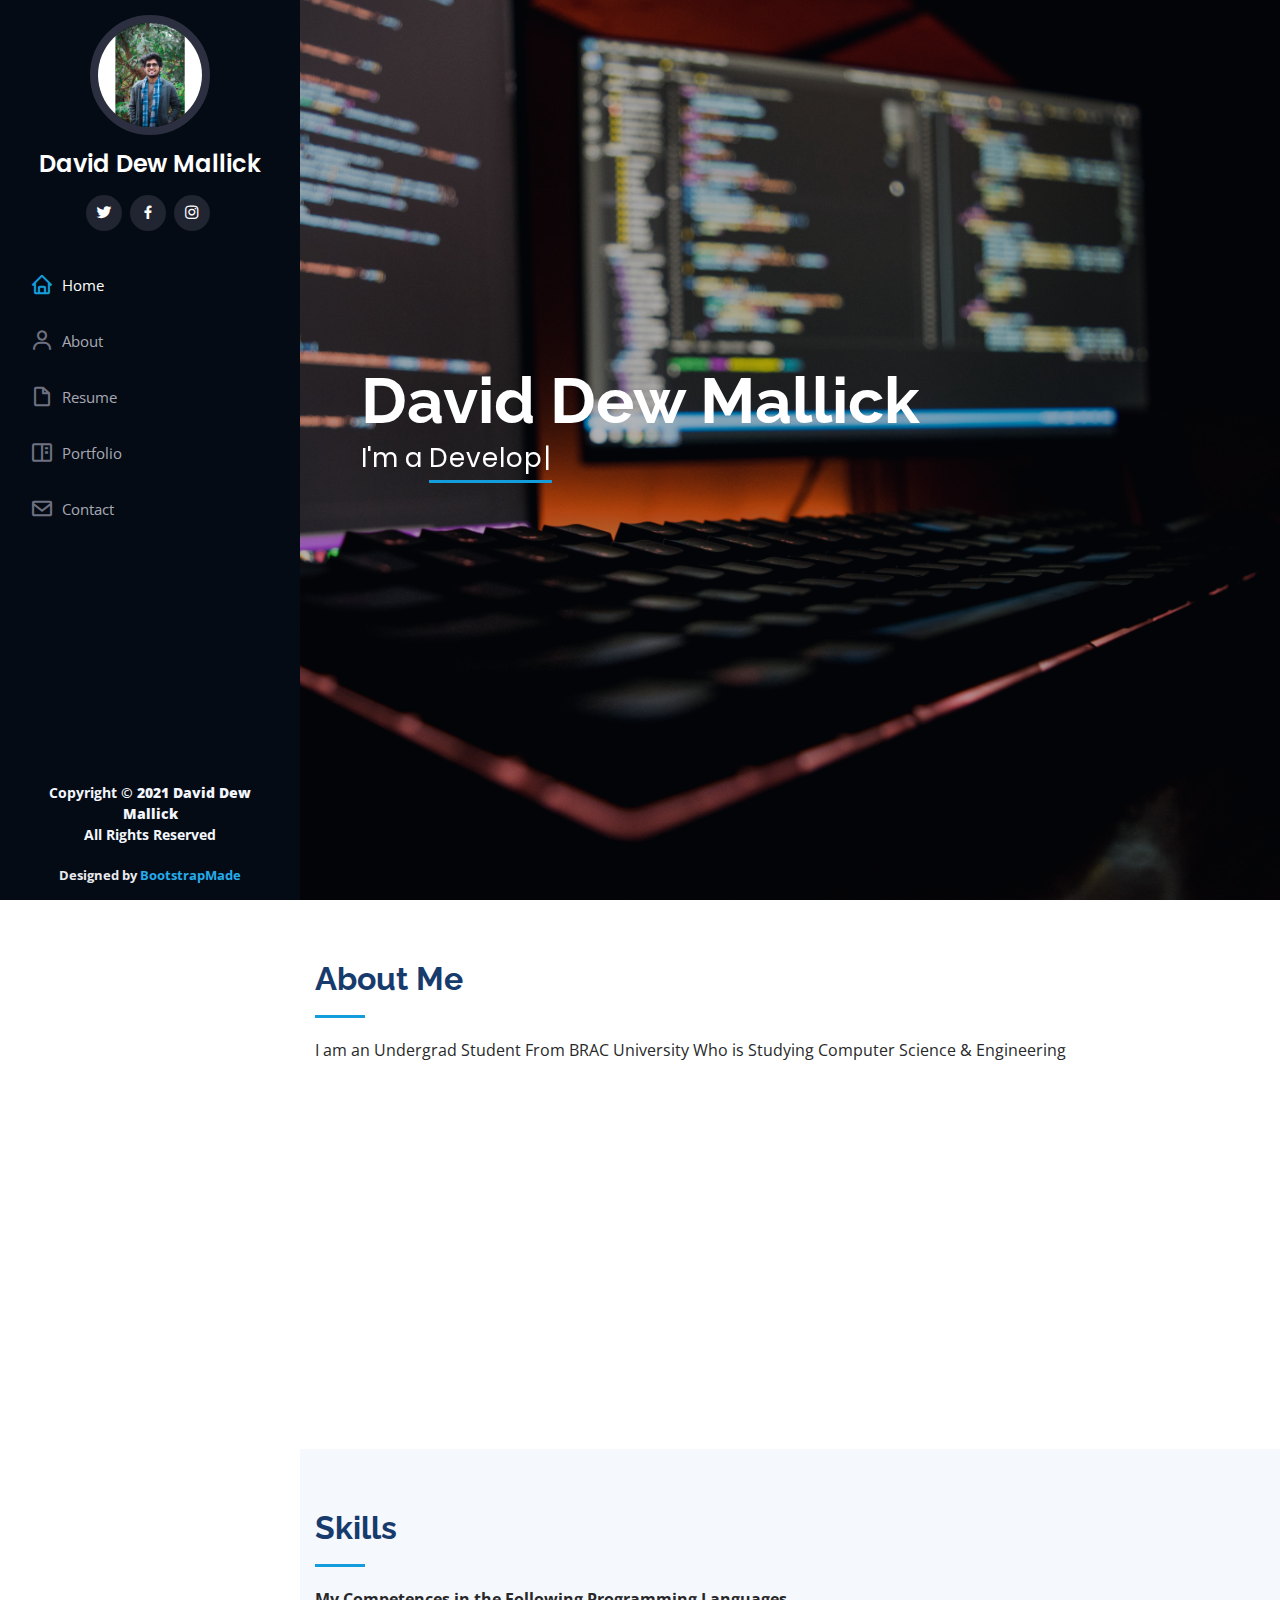
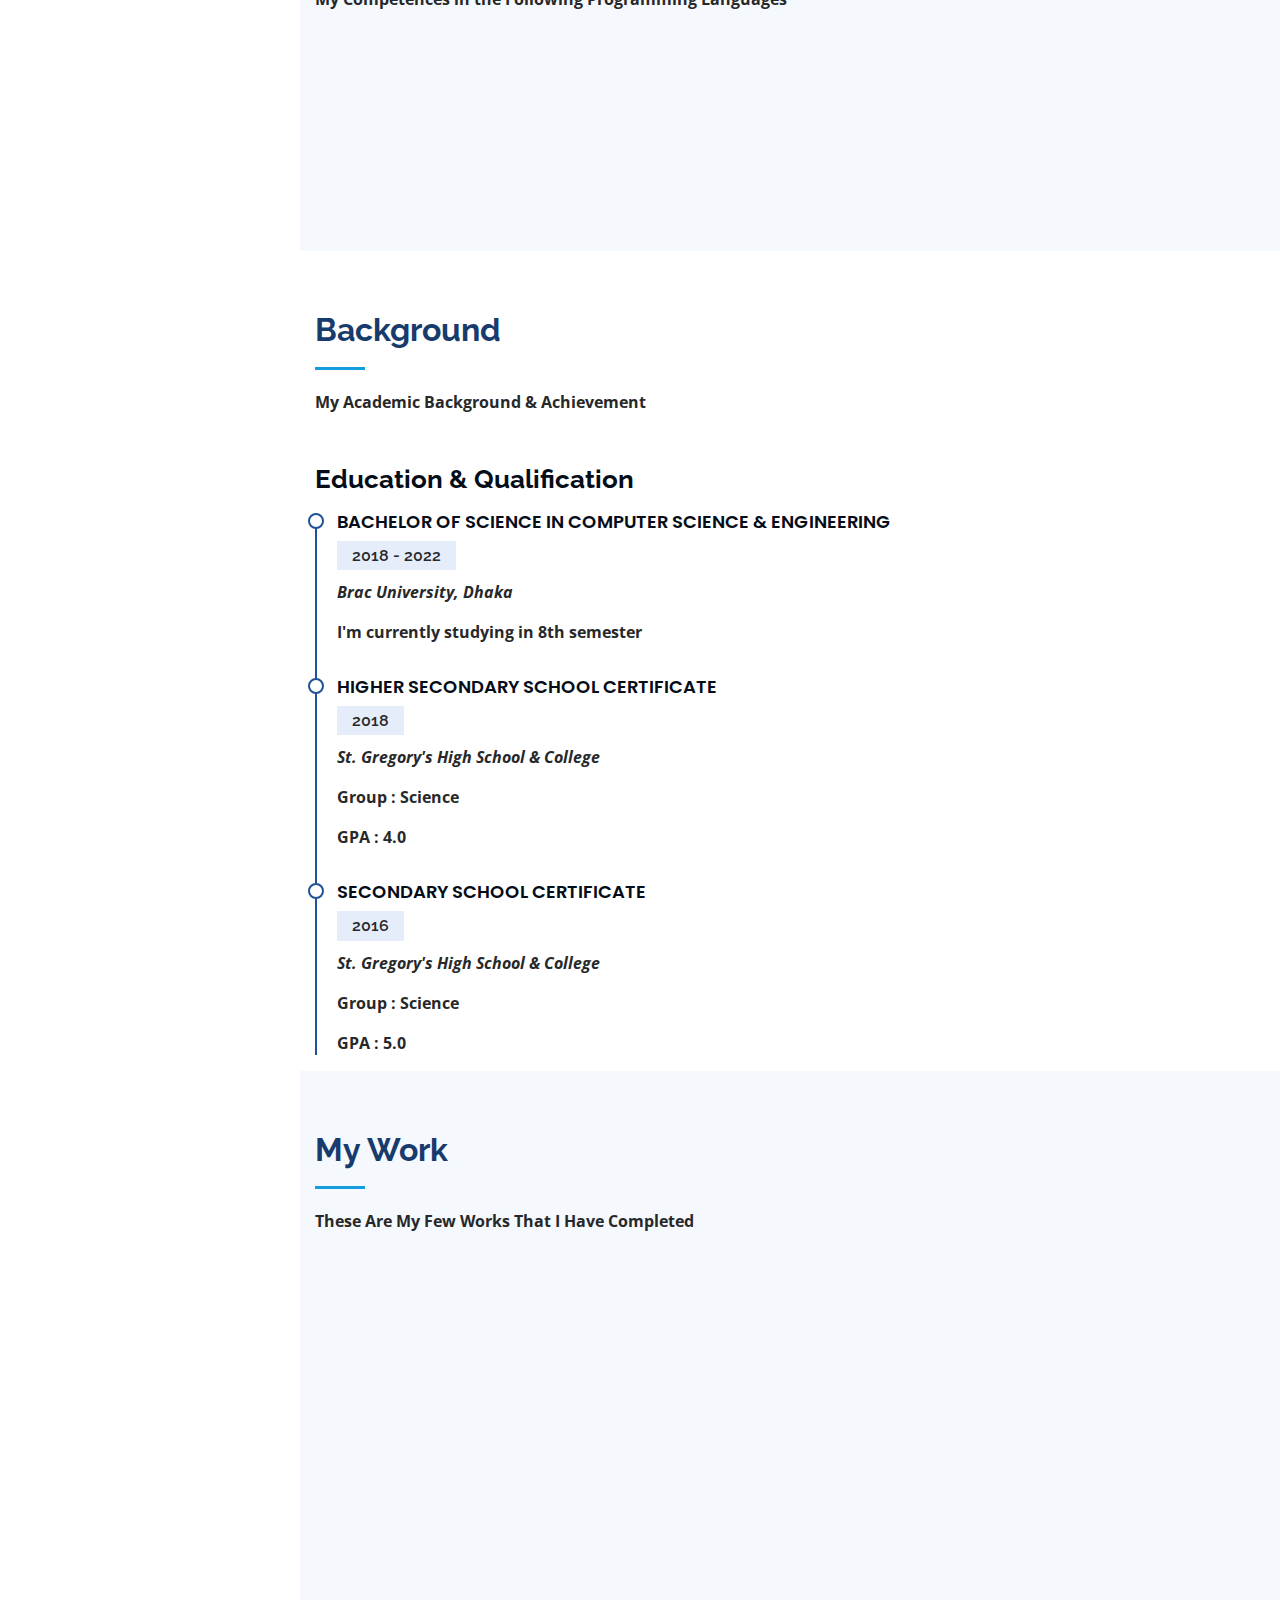
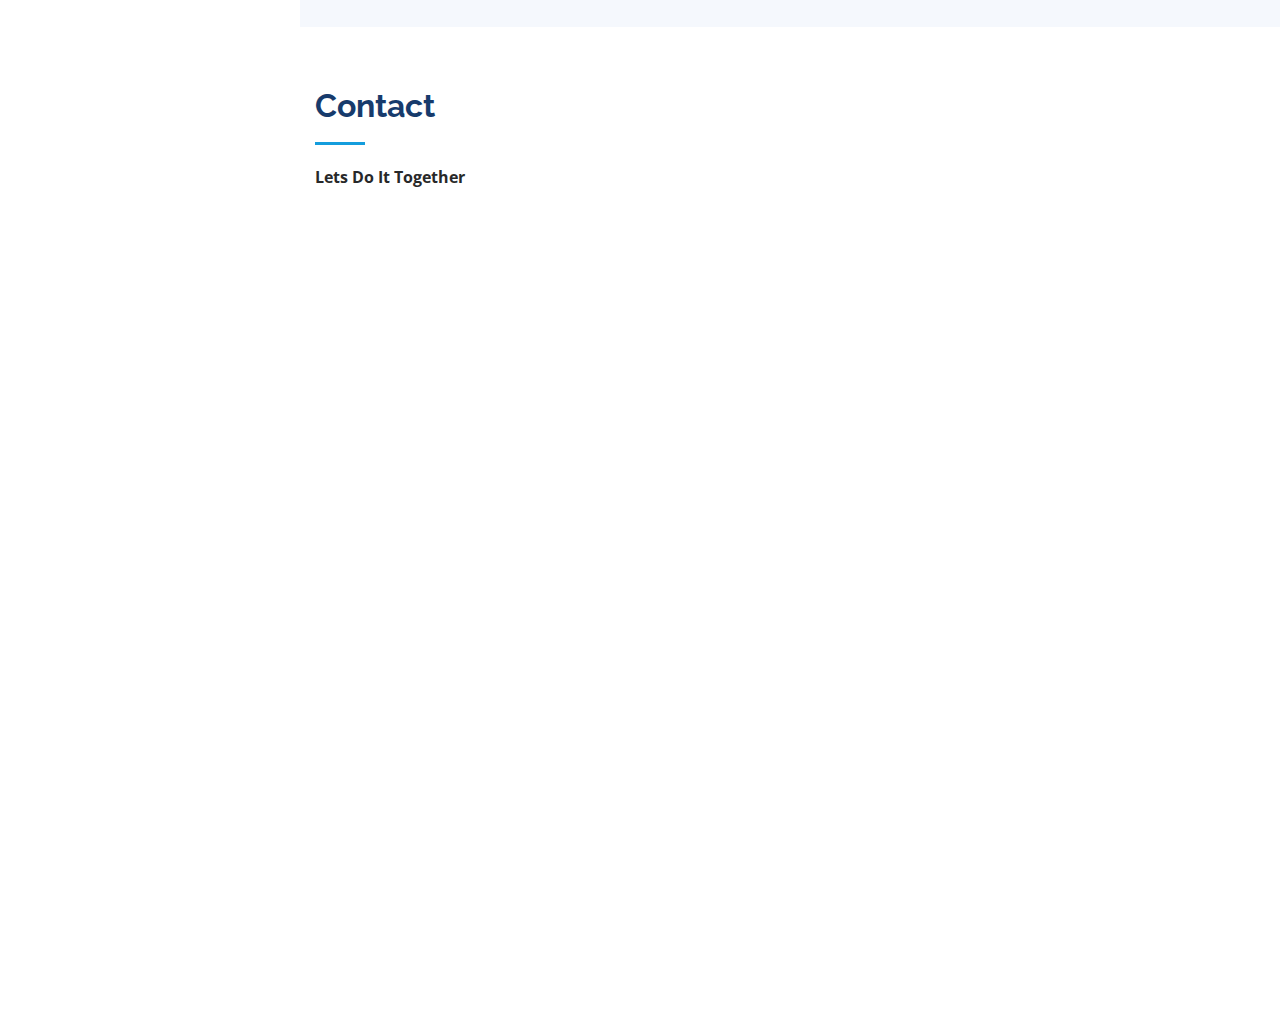
<file: index.html>
<!DOCTYPE html>
<html lang="en">

<head>
  <meta charset="utf-8">
  <meta content="width=device-width, initial-scale=1.0" name="viewport">

  <title>David Dew Mallick</title>
  <meta content="" name="description">
  <meta content="" name="keywords">

  <!-- Favicons -->
  <link href="assets/img/title-logo.jpg" rel="icon">
  <link href="assets/img/apple-touch-icon.png" rel="apple-touch-icon">

  <!-- Google Fonts -->
  <link href="https://fonts.googleapis.com/css?family=Open+Sans:300,300i,400,400i,600,600i,700,700i|Raleway:300,300i,400,400i,500,500i,600,600i,700,700i|Poppins:300,300i,400,400i,500,500i,600,600i,700,700i" rel="stylesheet">

  <!-- Vendor CSS Files -->
  <link href="assets/vendor/bootstrap/css/bootstrap.min.css" rel="stylesheet">
  <link href="assets/vendor/icofont/icofont.min.css" rel="stylesheet">
  <link href="assets/vendor/boxicons/css/boxicons.min.css" rel="stylesheet">
  <link href="assets/vendor/venobox/venobox.css" rel="stylesheet">
  <link href="assets/vendor/owl.carousel/assets/owl.carousel.min.css" rel="stylesheet">
  <link href="assets/vendor/aos/aos.css" rel="stylesheet">

  <!-- Template Main CSS File -->
  <link href="assets/css/style.css" rel="stylesheet">

  <!-- =======================================================
  * Template Name: iPortfolio - v1.5.0
  * Template URL: https://bootstrapmade.com/iportfolio-bootstrap-portfolio-websites-template/
  * Author: BootstrapMade.com
  * License: https://bootstrapmade.com/license/
  ======================================================== -->
</head>

<body>

  <!-- ======= Mobile nav toggle button ======= -->
  <button type="button" class="mobile-nav-toggle d-xl-none"><i class="icofont-navigation-menu"></i></button>

  <!-- ======= Header ======= -->
  <header id="header">
    <div class="d-flex flex-column">

      <div class="profile">
        <img src="assets/img/profile-img.jpg" alt="" class="img-fluid rounded-circle">
        <h1 class="text-light"><a href="index.html">David Dew Mallick</a></h1>
        <div class="social-links mt-3 text-center">
          <a href="https://twitter.com/DewMallick" class="twitter" target="_blank"><i class="bx bxl-twitter"></i></a>
          <a href="https://www.facebook.com/dew.mallick/" class="facebook" target="_blank"><i class="bx bxl-facebook"></i></a>
          <a href="https://www.instagram.com/_david_dew_mallick_/" class="instagram" target="_blank"><i class="bx bxl-instagram"></i></a>
        </div>
      </div>

      <nav class="nav-menu">
        <ul>
          <li class="active"><a href="index.html"><i class="bx bx-home"></i> <span>Home</span></a></li>
          <li><a href="#about"><i class="bx bx-user"></i> <span>About</span></a></li>
          <li><a href="#resume"><i class="bx bx-file-blank"></i> <span>Resume</span></a></li>
          <li><a href="#portfolio"><i class="bx bx-book-content"></i> Portfolio</a></li>
          <li><a href="#contact"><i class="bx bx-envelope"></i> Contact</a></li>

        </ul>
      </nav><!-- .nav-menu -->
      <button type="button" class="mobile-nav-toggle d-xl-none"><i class="icofont-navigation-menu"></i></button>

    </div>
  </header><!-- End Header -->

  <!-- ======= Hero Section ======= -->
  <section id="hero" class="d-flex flex-column justify-content-center align-items-center">
    <div class="hero-container" data-aos="fade-in">
      <h1>David Dew Mallick</h1>
      <p>I'm   a    <span class="typed" data-typed-items=" Developer, Script Writter , Designer"></span></p>
    </div>
  </section>
  <!-- End Hero -->

  <main id="main">

    <!-- ======= About Section ======= -->
    <section id="about" class="about">
      <div class="container">

        <div class="section-title">
          <h2>About Me</h2>
          <p>I am an Undergrad Student From BRAC University Who is Studying Computer Science &amp; Engineering</p>
        </div>

        <div class="row">
          <div class="col-lg-4" data-aos="fade-right">
            <img src="assets/img/profile-img.jpg" class="img-fluid" alt="">
          </div>
          <div class="col-lg-8 pt-4 pt-lg-0 content" data-aos="fade-left">
            <h3>Script Writter &amp; Web Developer.</h3>
            <p class="font-italic">
              Basic Personal Information.
            </p>
            <div class="row">
              <div class="col-lg-6">
                <ul>
                  <li><i class="icofont-rounded-right"></i> <strong>Birthday:</strong> 21 November 1997</li>
                  <li><i class="icofont-rounded-right"></i> <strong>Phone:</strong> +123 456 7890</li>
                  <li><i class="icofont-rounded-right"></i> <strong>City:</strong> Dhaka, Bangladesh</li>
                </ul>
              </div>
              <div class="col-lg-6">
                <ul>
                  <li><i class="icofont-rounded-right"></i> <strong>Age:</strong> 24</li>
                  <li><i class="icofont-rounded-right"></i> <strong>Degree:</strong> Undergraduate</li>
                  <li><i class="icofont-rounded-right"></i> <strong>Email:</strong> dewmallick97.bd@gmail.com</li>
                </ul>
              </div>
            </div>
            <p>
            </p>
          </div>
        </div>

      </div>
    </section><!-- End About Section -->

    <!-- ======= Facts Section ======= -->
    <!-- <section id="facts" class="facts">
      <div class="container">

        <div class="section-title">
          <h2>Facts</h2>
          <p></p>
        </div>

        <div class="row no-gutters">

          <div class="col-lg-3 col-md-6 d-md-flex align-items-md-stretch" data-aos="fade-up">
            <div class="count-box">
              <i class="icofont-simple-smile"></i>
              <span data-toggle="counter-up">232</span>
              <p><strong>Happy Clients</strong> consequuntur quae</p>
            </div>
          </div>

          <div class="col-lg-3 col-md-6 d-md-flex align-items-md-stretch" data-aos="fade-up" data-aos-delay="100">
            <div class="count-box">
              <i class="icofont-document-folder"></i>
              <span data-toggle="counter-up">521</span>
              <p><strong>Projects</strong> adipisci atque cum quia aut</p>
            </div>
          </div>

          <div class="col-lg-3 col-md-6 d-md-flex align-items-md-stretch" data-aos="fade-up" data-aos-delay="200">
            <div class="count-box">
              <i class="icofont-live-support"></i>
              <span data-toggle="counter-up">1,463</span>
              <p><strong>Hours Of Support</strong> aut commodi quaerat</p>
            </div>
          </div>

          <div class="col-lg-3 col-md-6 d-md-flex align-items-md-stretch" data-aos="fade-up" data-aos-delay="300">
            <div class="count-box">
              <i class="icofont-users-alt-5"></i>
              <span data-toggle="counter-up">15</span>
              <p><strong>Hard Workers</strong> rerum asperiores dolor</p>
            </div>
          </div>

        </div>

      </div>
    </section>End Facts Section -->

    <!-- ======= Skills Section ======= -->
    <section id="skills" class="skills section-bg">
      <div class="container">

        <div class="section-title">
          <h2>Skills</h2>
          <p><strong>My Competences in the Following Programming Languages</p>

        <div class="row skills-content">

          <div class="col-lg-6" data-aos="fade-up">

            <div class="progress">
              <span class="skill">HTML <i class="val">70%</i></span>
              <div class="progress-bar-wrap">
                <div class="progress-bar" role="progressbar" aria-valuenow="70" aria-valuemin="0" aria-valuemax="100"></div>
              </div>
            </div>

            <div class="progress">
              <span class="skill">CSS <i class="val">40%</i></span>
              <div class="progress-bar-wrap">
                <div class="progress-bar" role="progressbar" aria-valuenow="40" aria-valuemin="0" aria-valuemax="100"></div>
              </div>
            </div>

            <div class="progress">
              <span class="skill">MySQL<i class="val">60%</i></span>
              <div class="progress-bar-wrap">
                <div class="progress-bar" role="progressbar" aria-valuenow="60" aria-valuemin="0" aria-valuemax="100"></div>
              </div>
            </div>

          </div>

          <div class="col-lg-6" data-aos="fade-up" data-aos-delay="100">

            <div class="progress">
              <span class="skill">PHP <i class="val">80%</i></span>
              <div class="progress-bar-wrap">
                <div class="progress-bar" role="progressbar" aria-valuenow="80" aria-valuemin="0" aria-valuemax="100"></div>
              </div>
            </div>

            <div class="progress">
              <span class="skill">Python<i class="val">70%</i></span>
              <div class="progress-bar-wrap">
                <div class="progress-bar" role="progressbar" aria-valuenow="70" aria-valuemin="0" aria-valuemax="100"></div>
              </div>
            </div>

            <div class="progress">
              <span class="skill">Photoshop <i class="val">80%</i></span>
              <div class="progress-bar-wrap">
                <div class="progress-bar" role="progressbar" aria-valuenow="80" aria-valuemin="0" aria-valuemax="100"></div>
              </div>
            </div>

          </div>

        </div>

      </div>
    </section><!-- End Skills Section -->

    <!-- ======= Resume Section ======= -->
    <section id="resume" class="resume">
      <div class="container">

        <div class="section-title">
          <h2>Background</h2>
          <p>My Academic Background & Achievement </p>
        </div>

        <!-- <div class="row">
          <div class="col-lg-6" data-aos="fade-up">
            <h3 class="resume-title">Sumary</h3>
            <div class="resume-item pb-0">
              <h4>Alex Smith</h4>
              <p><em>Innovative and deadline-driven Graphic Designer with 3+ years of experience designing and developing user-centered digital/print marketing material from initial concept to final, polished deliverable.</em></p>
              <ul>
                <li>Portland par 127,Orlando, FL</li>
                <li>(123) 456-7891</li>
                <li>alice.barkley@example.com</li>
              </ul>
            </div> -->

            <h3 class="resume-title">Education & Qualification</h3>
            <div class="resume-item">
              <h4>Bachelor of Science in Computer Science & Engineering</h4>
              <h5>2018 - 2022</h5>
              <p><em>Brac University, Dhaka</em></p>
              <p>I'm currently studying in 8th semester</p>
            </div>
            <div class="resume-item">
              <h4>Higher Secondary School Certificate</h4>
              <h5>2018</h5>
              <p><em>St. Gregory's High School & College</em></p>
              <p>Group : Science</p>
              <p>GPA : 4.0</p>
            </div>
            <div class="resume-item">
              <h4>Secondary School Certificate</h4>
              <h5>2016</h5>
              <p><em>St. Gregory's High School & College</em></p>
              <p>Group : Science</p>
              <p>GPA : 5.0</p>

            </div>
          </div>
          <!-- <div class="col-lg-6" data-aos="fade-up" data-aos-delay="100">
            <h3 class="resume-title">Professional Experience</h3>
            <div class="resume-item">
              <h4>Senior graphic design specialist</h4>
              <h5>2019 - Present</h5>
              <p><em>Experion, New York, NY </em></p>
              <ul>
                <li>Lead in the design, development, and implementation of the graphic, layout, and production communication materials</li>
                <li>Delegate tasks to the 7 members of the design team and provide counsel on all aspects of the project. </li>
                <li>Supervise the assessment of all graphic materials in order to ensure quality and accuracy of the design</li>
                <li>Oversee the efficient use of production project budgets ranging from $2,000 - $25,000</li>
              </ul>
            </div>
            <div class="resume-item">
              <h4>Graphic design specialist</h4>
              <h5>2017 - 2018</h5>
              <p><em>Stepping Stone Advertising, New York, NY</em></p>
              <ul>
                <li>Developed numerous marketing programs (logos, brochures,infographics, presentations, and advertisements).</li>
                <li>Managed up to 5 projects or tasks at a given time while under pressure</li>
                <li>Recommended and consulted with clients on the most appropriate graphic design</li>
                <li>Created 4+ design presentations and proposals a month for clients and account managers</li>
              </ul>
            </div> -->
          <!-- </div>
        </div>

      </div> -->
    <!-- </section>End Resume Section -->

    <!-- ======= My Work Section ======= -->
    <section id="portfolio" class="portfolio section-bg">
      <div class="container">

        <div class="section-title">
          <h2>My Work</h2>
          <p>These Are My Few Works That I Have Completed</p>
        </div>

        <div class="row" data-aos="fade-up">
          <div class="col-lg-12 d-flex justify-content-center">
            <ul id="portfolio-flters">
              <li data-filter="*" class="filter-active">All</li>
              <li data-filter=".filter-app">App</li>
              <!-- <li data-filter=".filter-card">Card</li> -->
              <li data-filter=".filter-web">Web</li>
            </ul>
          </div>
        </div>

        <div class="row portfolio-container" data-aos="fade-up" data-aos-delay="100">

          <div class="col-lg-4 col-md-6 portfolio-item filter-app">
            <div class="portfolio-wrap">
              <img src="assets/img/portfolio/portfolio-1.jpg" class="img-fluid" alt="">
              <div class="portfolio-links">
                <a href="assets/img/portfolio/portfolio-1.jpg" data-gall="portfolioGallery" class="venobox" title="Web 3"><i class="bx bx-plus"></i></a>
                <a href="portfolio-details.html" title="More Details"><i class="bx bx-link"></i></a>
              </div>
            </div>
          </div>

          <div class="col-lg-4 col-md-6 portfolio-item filter-web">
            <div class="portfolio-wrap">
              <img src="assets/img/portfolio/rami-al-zayat-w33-zg-dNL4-unsplash.jpg" class="img-fluid" alt="">
              <div class="portfolio-links">
                <a href="assets/img/portfolio/rami-al-zayat-w33-zg-dNL4-unsplash.jpg" data-gall="portfolioGallery" class="venobox" title="App 1"><i class="bx bx-plus"></i></a>
                <a href="portfolio-details2.html" title="More Details"><i class="bx bx-link"></i></a>
              </div>
            </div>
          </div>

          <!-- <div class="col-lg-4 col-md-6 portfolio-item filter-app">
            <div class="portfolio-wrap">
              <img src="assets/img/portfolio/portfolio-3.jpg" class="img-fluid" alt="">
              <div class="portfolio-links">
                <a href="assets/img/portfolio/portfolio-3.jpg" data-gall="portfolioGallery" class="venobox" title="App 2"><i class="bx bx-plus"></i></a>
                <a href="portfolio-details.html" title="More Details"><i class="bx bx-link"></i></a>
              </div>
            </div>
          </div>

          <div class="col-lg-4 col-md-6 portfolio-item filter-card">
            <div class="portfolio-wrap">
              <img src="assets/img/portfolio/portfolio-4.jpg" class="img-fluid" alt="">
              <div class="portfolio-links">
                <a href="assets/img/portfolio/portfolio-4.jpg" data-gall="portfolioGallery" class="venobox" title="Card 2"><i class="bx bx-plus"></i></a>
                <a href="portfolio-details.html" title="More Details"><i class="bx bx-link"></i></a>
              </div>
            </div>
          </div>

          <div class="col-lg-4 col-md-6 portfolio-item filter-web">
            <div class="portfolio-wrap">
              <img src="assets/img/portfolio/portfolio-5.jpg" class="img-fluid" alt="">
              <div class="portfolio-links">
                <a href="assets/img/portfolio/portfolio-5.jpg" data-gall="portfolioGallery" class="venobox" title="Web 2"><i class="bx bx-plus"></i></a>
                <a href="portfolio-details.html" title="More Details"><i class="bx bx-link"></i></a>
              </div>
            </div>
          </div>

          <div class="col-lg-4 col-md-6 portfolio-item filter-app">
            <div class="portfolio-wrap">
              <img src="assets/img/portfolio/portfolio-6.jpg" class="img-fluid" alt="">
              <div class="portfolio-links">
                <a href="assets/img/portfolio/portfolio-6.jpg" data-gall="portfolioGallery" class="venobox" title="App 3"><i class="bx bx-plus"></i></a>
                <a href="portfolio-details.html" title="More Details"><i class="bx bx-link"></i></a>
              </div>
            </div>
          </div>

          <div class="col-lg-4 col-md-6 portfolio-item filter-card">
            <div class="portfolio-wrap">
              <img src="assets/img/portfolio/portfolio-7.jpg" class="img-fluid" alt="">
              <div class="portfolio-links">
                <a href="assets/img/portfolio/portfolio-7.jpg" data-gall="portfolioGallery" class="venobox" title="Card 1"><i class="bx bx-plus"></i></a>
                <a href="portfolio-details.html" title="More Details"><i class="bx bx-link"></i></a>
              </div>
            </div>
          </div>

          <div class="col-lg-4 col-md-6 portfolio-item filter-card">
            <div class="portfolio-wrap">
              <img src="assets/img/portfolio/portfolio-8.jpg" class="img-fluid" alt="">
              <div class="portfolio-links">
                <a href="assets/img/portfolio/portfolio-8.jpg" data-gall="portfolioGallery" class="venobox" title="Card 3"><i class="bx bx-plus"></i></a>
                <a href="portfolio-details.html" title="More Details"><i class="bx bx-link"></i></a>
              </div>
            </div>
          </div>

          <div class="col-lg-4 col-md-6 portfolio-item filter-web">
            <div class="portfolio-wrap">
              <img src="assets/img/portfolio/portfolio-9.jpg" class="img-fluid" alt="">
              <div class="portfolio-links">
                <a href="assets/img/portfolio/portfolio-9.jpg" data-gall="portfolioGallery" class="venobox" title="Web 3"><i class="bx bx-plus"></i></a>
                <a href="portfolio-details.html" title="More Details"><i class="bx bx-link"></i></a>
              </div>
            </div>
          </div> -->

        </div>

      </div>
    </section><!-- End Portfolio Section -->

    <!-- ======= Services Section ======= -->
    <!-- <section id="services" class="services">
      <div class="container">

        <div class="section-title">
          <h2>Services</h2>
          <p>Magnam dolores commodi suscipit. Necessitatibus eius consequatur ex aliquid fuga eum quidem. Sit sint consectetur velit. Quisquam quos quisquam cupiditate. Et nemo qui impedit suscipit alias ea. Quia fugiat sit in iste officiis commodi quidem hic quas.</p>
        </div>

        <div class="row">
          <div class="col-lg-4 col-md-6 icon-box" data-aos="fade-up">
            <div class="icon"><i class="icofont-computer"></i></div>
            <h4 class="title"><a href="">Lorem Ipsum</a></h4>
            <p class="description">Voluptatum deleniti atque corrupti quos dolores et quas molestias excepturi sint occaecati cupiditate non provident</p>
          </div>
          <div class="col-lg-4 col-md-6 icon-box" data-aos="fade-up" data-aos-delay="100">
            <div class="icon"><i class="icofont-chart-bar-graph"></i></div>
            <h4 class="title"><a href="">Dolor Sitema</a></h4>
            <p class="description">Minim veniam, quis nostrud exercitation ullamco laboris nisi ut aliquip ex ea commodo consequat tarad limino ata</p>
          </div>
          <div class="col-lg-4 col-md-6 icon-box" data-aos="fade-up" data-aos-delay="200">
            <div class="icon"><i class="icofont-earth"></i></div>
            <h4 class="title"><a href="">Sed ut perspiciatis</a></h4>
            <p class="description">Duis aute irure dolor in reprehenderit in voluptate velit esse cillum dolore eu fugiat nulla pariatur</p>
          </div>
          <div class="col-lg-4 col-md-6 icon-box" data-aos="fade-up" data-aos-delay="300">
            <div class="icon"><i class="icofont-image"></i></div>
            <h4 class="title"><a href="">Magni Dolores</a></h4>
            <p class="description">Excepteur sint occaecat cupidatat non proident, sunt in culpa qui officia deserunt mollit anim id est laborum</p>
          </div>
          <div class="col-lg-4 col-md-6 icon-box" data-aos="fade-up" data-aos-delay="400">
            <div class="icon"><i class="icofont-settings"></i></div>
            <h4 class="title"><a href="">Nemo Enim</a></h4>
            <p class="description">At vero eos et accusamus et iusto odio dignissimos ducimus qui blanditiis praesentium voluptatum deleniti atque</p>
          </div>
          <div class="col-lg-4 col-md-6 icon-box" data-aos="fade-up" data-aos-delay="500">
            <div class="icon"><i class="icofont-tasks-alt"></i></div>
            <h4 class="title"><a href="">Eiusmod Tempor</a></h4>
            <p class="description">Et harum quidem rerum facilis est et expedita distinctio. Nam libero tempore, cum soluta nobis est eligendi</p>
          </div>
        </div>

      </div>
    </section>End Services Section -->

    <!-- ======= Testimonials Section ======= -->
    <!-- <section id="testimonials" class="testimonials section-bg">
      <div class="container">

        <div class="section-title">
          <h2>Testimonials</h2>
          <p>Magnam dolores commodi suscipit. Necessitatibus eius consequatur ex aliquid fuga eum quidem. Sit sint consectetur velit. Quisquam quos quisquam cupiditate. Et nemo qui impedit suscipit alias ea. Quia fugiat sit in iste officiis commodi quidem hic quas.</p>
        </div>

        <div class="owl-carousel testimonials-carousel">

          <div class="testimonial-item" data-aos="fade-up">
            <p>
              <i class="bx bxs-quote-alt-left quote-icon-left"></i>
              Proin iaculis purus consequat sem cure digni ssim donec porttitora entum suscipit rhoncus. Accusantium quam, ultricies eget id, aliquam eget nibh et. Maecen aliquam, risus at semper.
              <i class="bx bxs-quote-alt-right quote-icon-right"></i>
            </p>
            <img src="assets/img/testimonials/testimonials-1.jpg" class="testimonial-img" alt="">
            <h3>Saul Goodman</h3>
            <h4>Ceo &amp; Founder</h4>
          </div>

          <div class="testimonial-item" data-aos="fade-up" data-aos-delay="100">
            <p>
              <i class="bx bxs-quote-alt-left quote-icon-left"></i>
              Export tempor illum tamen malis malis eram quae irure esse labore quem cillum quid cillum eram malis quorum velit fore eram velit sunt aliqua noster fugiat irure amet legam anim culpa.
              <i class="bx bxs-quote-alt-right quote-icon-right"></i>
            </p>
            <img src="assets/img/testimonials/testimonials-2.jpg" class="testimonial-img" alt="">
            <h3>Sara Wilsson</h3>
            <h4>Designer</h4>
          </div>

          <div class="testimonial-item" data-aos="fade-up" data-aos-delay="200">
            <p>
              <i class="bx bxs-quote-alt-left quote-icon-left"></i>
              Enim nisi quem export duis labore cillum quae magna enim sint quorum nulla quem veniam duis minim tempor labore quem eram duis noster aute amet eram fore quis sint minim.
              <i class="bx bxs-quote-alt-right quote-icon-right"></i>
            </p>
            <img src="assets/img/testimonials/testimonials-3.jpg" class="testimonial-img" alt="">
            <h3>Jena Karlis</h3>
            <h4>Store Owner</h4>
          </div>

          <div class="testimonial-item" data-aos="fade-up" data-aos-delay="300">
            <p>
              <i class="bx bxs-quote-alt-left quote-icon-left"></i>
              Fugiat enim eram quae cillum dolore dolor amet nulla culpa multos export minim fugiat minim velit minim dolor enim duis veniam ipsum anim magna sunt elit fore quem dolore labore illum veniam.
              <i class="bx bxs-quote-alt-right quote-icon-right"></i>
            </p>
            <img src="assets/img/testimonials/testimonials-4.jpg" class="testimonial-img" alt="">
            <h3>Matt Brandon</h3>
            <h4>Freelancer</h4>
          </div>

          <div class="testimonial-item" data-aos="fade-up" data-aos-delay="400">
            <p>
              <i class="bx bxs-quote-alt-left quote-icon-left"></i>
              Quis quorum aliqua sint quem legam fore sunt eram irure aliqua veniam tempor noster veniam enim culpa labore duis sunt culpa nulla illum cillum fugiat legam esse veniam culpa fore nisi cillum quid.
              <i class="bx bxs-quote-alt-right quote-icon-right"></i>
            </p>
            <img src="assets/img/testimonials/testimonials-5.jpg" class="testimonial-img" alt="">
            <h3>John Larson</h3>
            <h4>Entrepreneur</h4>
          </div>

        </div>

      </div>
    </section>End Testimonials Section -->

    <!-- ======= Contact Section ======= -->
    <section id="contact" class="contact">
      <div class="container">

        <div class="section-title">
          <h2>Contact</h2>
          <p>Lets Do It Together</p>
        </div>

        <div class="row" data-aos="fade-in">

          <div class="col-lg-5 d-flex align-items-stretch">
            <div class="info">
              <div class="address">
                <i class="icofont-google-map"></i>
                <h4>Location:</h4>
                <p>Dhaka,Bangladesh</p>
              </div>

              <div class="email">
                <i class="icofont-envelope"></i>
                <h4>Email:</h4>
                <p>dewmallick97.bd@gmail.com</p>
              </div>

              <div class="phone">
                <i class="icofont-phone"></i>
                <h4>Call:</h4>
                <p>+1 234 567 890</p>
              </div>

              <iframe src="https://www.google.com/maps/embed?pb=!1m14!1m8!1m3!1d12097.433213460943!2d-74.0062269!3d40.7101282!3m2!1i1024!2i768!4f13.1!3m3!1m2!1s0x0%3A0xb89d1fe6bc499443!2sDowntown+Conference+Center!5e0!3m2!1smk!2sbg!4v1539943755621" frameborder="0" style="border:0; width: 100%; height: 290px;" allowfullscreen></iframe>
            </div>

          </div>

          <div class="col-lg-7 mt-5 mt-lg-0 d-flex align-items-stretch">
            <form action="forms/contact.php" method="post" role="form" class="php-email-form">
              <div class="form-row">
                <div class="form-group col-md-6">
                  <label for="name">Your Name</label>
                  <input type="text" name="name" class="form-control" id="name" data-rule="minlen:4" data-msg="Please enter at least 4 chars" />
                  <div class="validate"></div>
                </div>
                <div class="form-group col-md-6">
                  <label for="name">Your Email</label>
                  <input type="email" class="form-control" name="email" id="email" data-rule="email" data-msg="Please enter a valid email" />
                  <div class="validate"></div>
                </div>
              </div>
              <div class="form-group">
                <label for="name">Subject</label>
                <input type="text" class="form-control" name="subject" id="subject" data-rule="minlen:4" data-msg="Please enter at least 8 chars of subject" />
                <div class="validate"></div>
              </div>
              <div class="form-group">
                <label for="name">Message</label>
                <textarea class="form-control" name="message" rows="10" data-rule="required" data-msg="Please write something for us"></textarea>
                <div class="validate"></div>
              </div>
              <div class="mb-3">
                <div class="loading">Loading</div>
                <div class="error-message"></div>
                <div class="sent-message">Your message has been sent. Thank you!</div>
              </div>
              <div class="text-center"><button type="submit">Send Message</button></div>
            </form>
          </div>

        </div>

      </div>
    </section><!-- End Contact Section -->

  </main><!-- End #main -->

  <!-- ======= Footer ======= -->
  <footer id="footer">
    <div class="container">
      <div class="copyright">
        Copyright &copy; <strong><span>2021 David Dew Mallick</span></strong> <br>
        
        <p>All Rights Reserved</p>
      </div>
      <div class="credits">
        <!-- All the links in the footer should remain intact. -->
        <!-- You can delete the links only if you purchased the pro version. -->
        <!-- Licensing information: https://bootstrapmade.com/license/ -->
        <!-- Purchase the pro version with working PHP/AJAX contact form: https://bootstrapmade.com/iportfolio-bootstrap-portfolio-websites-template/ -->
        Designed by <a href="https://bootstrapmade.com/">BootstrapMade</a>
      </div>
    </div>
  </footer><!-- End  Footer -->

  <a href="#" class="back-to-top"><i class="icofont-simple-up"></i></a>

  <!-- Vendor JS Files -->
  <script src="assets/vendor/jquery/jquery.min.js"></script>
  <script src="assets/vendor/bootstrap/js/bootstrap.bundle.min.js"></script>
  <script src="assets/vendor/jquery.easing/jquery.easing.min.js"></script>
  <script src="assets/vendor/php-email-form/validate.js"></script>
  <script src="assets/vendor/waypoints/jquery.waypoints.min.js"></script>
  <script src="assets/vendor/counterup/counterup.min.js"></script>
  <script src="assets/vendor/isotope-layout/isotope.pkgd.min.js"></script>
  <script src="assets/vendor/venobox/venobox.min.js"></script>
  <script src="assets/vendor/owl.carousel/owl.carousel.min.js"></script>
  <script src="assets/vendor/typed.js/typed.min.js"></script>
  <script src="assets/vendor/aos/aos.js"></script>

  <!-- Template Main JS File -->
  <script src="assets/js/main.js"></script>

</body>

</html>
</file>
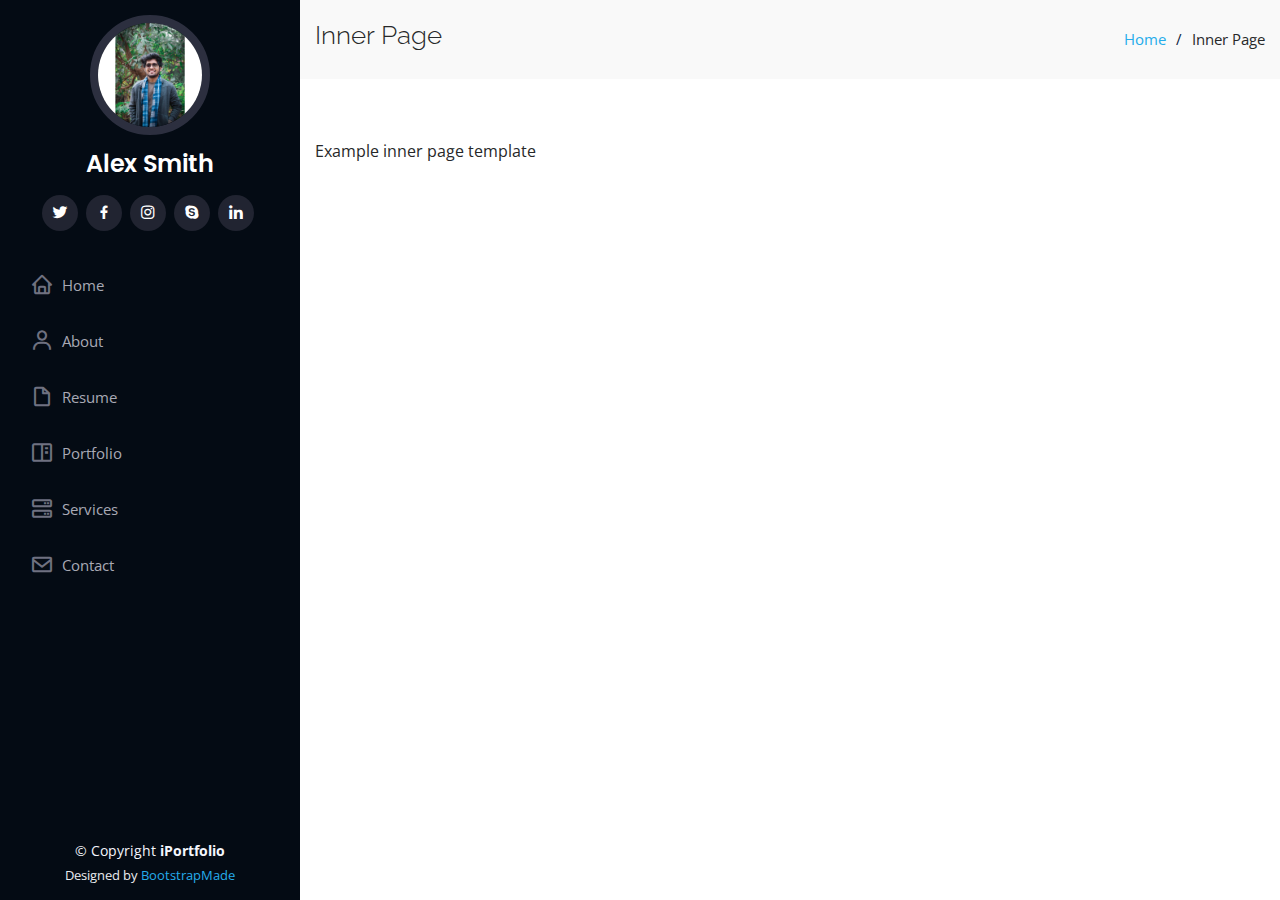
<file: inner-page.html>
<!DOCTYPE html>
<html lang="en">

<head>
  <meta charset="utf-8">
  <meta content="width=device-width, initial-scale=1.0" name="viewport">

  <title>Inner Page - iPortfolio Bootstrap Template</title>
  <meta content="" name="description">
  <meta content="" name="keywords">

  <!-- Favicons -->
  <link href="assets/img/favicon.png" rel="icon">
  <link href="assets/img/apple-touch-icon.png" rel="apple-touch-icon">

  <!-- Google Fonts -->
  <link href="https://fonts.googleapis.com/css?family=Open+Sans:300,300i,400,400i,600,600i,700,700i|Raleway:300,300i,400,400i,500,500i,600,600i,700,700i|Poppins:300,300i,400,400i,500,500i,600,600i,700,700i" rel="stylesheet">

  <!-- Vendor CSS Files -->
  <link href="assets/vendor/bootstrap/css/bootstrap.min.css" rel="stylesheet">
  <link href="assets/vendor/icofont/icofont.min.css" rel="stylesheet">
  <link href="assets/vendor/boxicons/css/boxicons.min.css" rel="stylesheet">
  <link href="assets/vendor/venobox/venobox.css" rel="stylesheet">
  <link href="assets/vendor/owl.carousel/assets/owl.carousel.min.css" rel="stylesheet">
  <link href="assets/vendor/aos/aos.css" rel="stylesheet">

  <!-- Template Main CSS File -->
  <link href="assets/css/style.css" rel="stylesheet">

  <!-- =======================================================
  * Template Name: iPortfolio - v1.5.0
  * Template URL: https://bootstrapmade.com/iportfolio-bootstrap-portfolio-websites-template/
  * Author: BootstrapMade.com
  * License: https://bootstrapmade.com/license/
  ======================================================== -->
</head>

<body>

  <!-- ======= Mobile nav toggle button ======= -->
  <button type="button" class="mobile-nav-toggle d-xl-none"><i class="icofont-navigation-menu"></i></button>

  <!-- ======= Header ======= -->
  <header id="header">
    <div class="d-flex flex-column">

      <div class="profile">
        <img src="assets/img/profile-img.jpg" alt="" class="img-fluid rounded-circle">
        <h1 class="text-light"><a href="index.html">Alex Smith</a></h1>
        <div class="social-links mt-3 text-center">
          <a href="#" class="twitter"><i class="bx bxl-twitter"></i></a>
          <a href="#" class="facebook"><i class="bx bxl-facebook"></i></a>
          <a href="#" class="instagram"><i class="bx bxl-instagram"></i></a>
          <a href="#" class="google-plus"><i class="bx bxl-skype"></i></a>
          <a href="#" class="linkedin"><i class="bx bxl-linkedin"></i></a>
        </div>
      </div>

      <nav class="nav-menu">
        <ul>
          <li><a href="index.html"><i class="bx bx-home"></i> <span>Home</span></a></li>
          <li><a href="#about"><i class="bx bx-user"></i> <span>About</span></a></li>
          <li><a href="#resume"><i class="bx bx-file-blank"></i> <span>Resume</span></a></li>
          <li><a href="#portfolio"><i class="bx bx-book-content"></i> Portfolio</a></li>
          <li><a href="#services"><i class="bx bx-server"></i> Services</a></li>
          <li><a href="#contact"><i class="bx bx-envelope"></i> Contact</a></li>

        </ul>
      </nav><!-- .nav-menu -->
      <button type="button" class="mobile-nav-toggle d-xl-none"><i class="icofont-navigation-menu"></i></button>

    </div>
  </header><!-- End Header -->

  <main id="main">

    <!-- ======= Breadcrumbs ======= -->
    <section class="breadcrumbs">
      <div class="container">

        <div class="d-flex justify-content-between align-items-center">
          <h2>Inner Page</h2>
          <ol>
            <li><a href="index.html">Home</a></li>
            <li>Inner Page</li>
          </ol>
        </div>

      </div>
    </section><!-- End Breadcrumbs -->

    <section class="inner-page">
      <div class="container">
        <p>
          Example inner page template
        </p>
      </div>
    </section>

  </main><!-- End #main -->

  <!-- ======= Footer ======= -->
  <footer id="footer">
    <div class="container">
      <div class="copyright">
        &copy; Copyright <strong><span>iPortfolio</span></strong>
      </div>
      <div class="credits">
        <!-- All the links in the footer should remain intact. -->
        <!-- You can delete the links only if you purchased the pro version. -->
        <!-- Licensing information: https://bootstrapmade.com/license/ -->
        <!-- Purchase the pro version with working PHP/AJAX contact form: https://bootstrapmade.com/iportfolio-bootstrap-portfolio-websites-template/ -->
        Designed by <a href="https://bootstrapmade.com/">BootstrapMade</a>
      </div>
    </div>
  </footer><!-- End  Footer -->

  <a href="#" class="back-to-top"><i class="icofont-simple-up"></i></a>

  <!-- Vendor JS Files -->
  <script src="assets/vendor/jquery/jquery.min.js"></script>
  <script src="assets/vendor/bootstrap/js/bootstrap.bundle.min.js"></script>
  <script src="assets/vendor/jquery.easing/jquery.easing.min.js"></script>
  <script src="assets/vendor/php-email-form/validate.js"></script>
  <script src="assets/vendor/waypoints/jquery.waypoints.min.js"></script>
  <script src="assets/vendor/counterup/counterup.min.js"></script>
  <script src="assets/vendor/isotope-layout/isotope.pkgd.min.js"></script>
  <script src="assets/vendor/venobox/venobox.min.js"></script>
  <script src="assets/vendor/owl.carousel/owl.carousel.min.js"></script>
  <script src="assets/vendor/typed.js/typed.min.js"></script>
  <script src="assets/vendor/aos/aos.js"></script>

  <!-- Template Main JS File -->
  <script src="assets/js/main.js"></script>

</body>

</html>
</file>
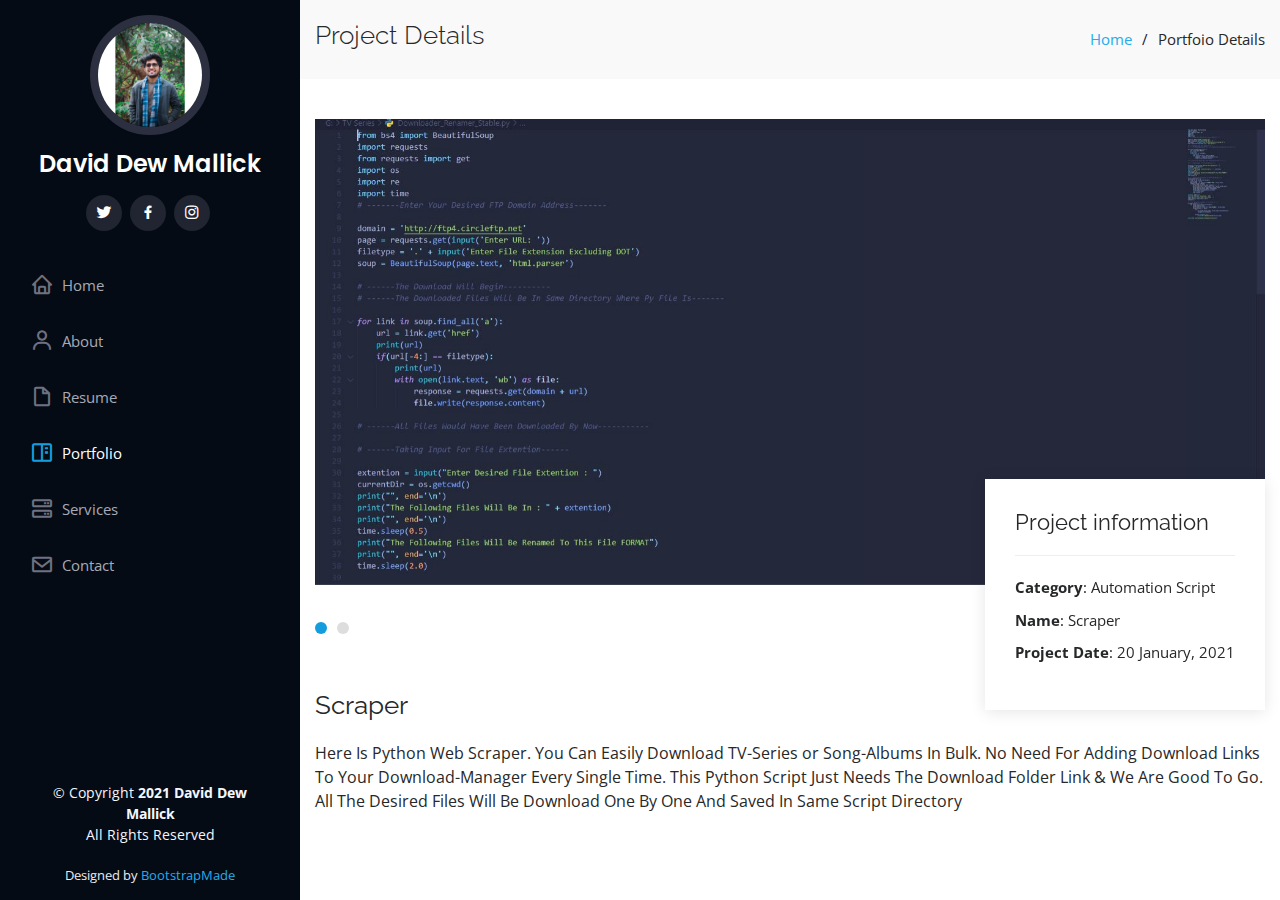
<file: portfolio-details2.html>
<!DOCTYPE html>
<html lang="en">

<head>
  <meta charset="utf-8">
  <meta content="width=device-width, initial-scale=1.0" name="viewport">

  <title>My Work Details</title>
  <meta content="" name="description">
  <meta content="" name="keywords">

  <!-- Favicons -->
  <link href="assets/img/title-logo.jpg" rel="icon">
  <link href="assets/img/apple-touch-icon.png" rel="apple-touch-icon">

  <!-- Google Fonts -->
  <link href="https://fonts.googleapis.com/css?family=Open+Sans:300,300i,400,400i,600,600i,700,700i|Raleway:300,300i,400,400i,500,500i,600,600i,700,700i|Poppins:300,300i,400,400i,500,500i,600,600i,700,700i" rel="stylesheet">

  <!-- Vendor CSS Files -->
  <link href="assets/vendor/bootstrap/css/bootstrap.min.css" rel="stylesheet">
  <link href="assets/vendor/icofont/icofont.min.css" rel="stylesheet">
  <link href="assets/vendor/boxicons/css/boxicons.min.css" rel="stylesheet">
  <link href="assets/vendor/venobox/venobox.css" rel="stylesheet">
  <link href="assets/vendor/owl.carousel/assets/owl.carousel.min.css" rel="stylesheet">
  <link href="assets/vendor/aos/aos.css" rel="stylesheet">

  <!-- Template Main CSS File -->
  <link href="assets/css/style.css" rel="stylesheet">

  <!-- =======================================================
  * Template Name: iPortfolio - v1.5.0
  * Template URL: https://bootstrapmade.com/iportfolio-bootstrap-portfolio-websites-template/
  * Author: BootstrapMade.com
  * License: https://bootstrapmade.com/license/
  ======================================================== -->
</head>

<body>

  <!-- ======= Mobile nav toggle button ======= -->
  <button type="button" class="mobile-nav-toggle d-xl-none"><i class="icofont-navigation-menu"></i></button>

  <!-- ======= Header ======= -->
  <header id="header">
    <div class="d-flex flex-column">

      <div class="profile">
        <img src="assets/img/profile-img.jpg" alt="" class="img-fluid rounded-circle">
        <h1 class="text-light"><a href="index.html">David Dew Mallick</a></h1>
        <div class="social-links mt-3 text-center">
          <a href="#" class="twitter"><i class="bx bxl-twitter"></i></a>
          <a href="#" class="facebook"><i class="bx bxl-facebook"></i></a>
          <a href="#" class="instagram"><i class="bx bxl-instagram"></i></a>
          <!-- <a href="#" class="google-plus"><i class="bx bxl-skype"></i></a>
          <a href="#" class="linkedin"><i class="bx bxl-linkedin"></i></a> -->
        </div>
      </div>

      <nav class="nav-menu">
        <ul>
          <li><a href="index.html"><i class="bx bx-home"></i> <span>Home</span></a></li>
          <li><a href="index.html#about"><i class="bx bx-user"></i> <span>About</span></a></li>
          <li><a href="index.html#resume"><i class="bx bx-file-blank"></i> <span>Resume</span></a></li>
          <li class="active"><a href="index.html#portfolio"><i class="bx bx-book-content"></i> Portfolio</a></li>
          <li><a href="index.html#services"><i class="bx bx-server"></i> Services</a></li>
          <li><a href="index.html#contact"><i class="bx bx-envelope"></i> Contact</a></li>

        </ul>
      </nav><!-- .nav-menu -->
      <button type="button" class="mobile-nav-toggle d-xl-none"><i class="icofont-navigation-menu"></i></button>

    </div>
  </header><!-- End Header -->

  <main id="main">

    <!-- ======= Breadcrumbs ======= -->
    <section id="breadcrumbs" class="breadcrumbs">
      <div class="container">

        <div class="d-flex justify-content-between align-items-center">
          <h2>Project Details</h2>
          <ol>
            <li><a href="index.html">Home</a></li>
            <li>Portfoio Details</li>
          </ol>
        </div>

      </div>
    </section><!-- End Breadcrumbs -->

    <!-- ======= Portfolio Details Section ======= -->
    <section id="portfolio-details" class="portfolio-details">
      <div class="container">

        <div class="portfolio-details-container">

          <div class="owl-carousel portfolio-details-carousel">
            <img src="assets/img/Script1.jp.JPG" class="img-fluid" alt="">
            <img src="assets/img/Script2.JPG" class="img-fluid" alt="">
          </div>

          <div class="portfolio-info">
            <h3>Project information</h3>
            <ul>
              <li><strong>Category</strong>: Automation Script</li>
              <li><strong>Name</strong>: Scraper</li>
              <li><strong>Project Date</strong>: 20 January, 2021</li>
              <!-- <li><strong>Project URL</strong>: <a href="#">www.example.com</a></li> -->
            </ul>
          </div>

        </div>

        <div class="portfolio-description">
          <h2>Scraper</h2>
          <p>
            Here Is Python Web Scraper. You Can Easily Download TV-Series or Song-Albums In Bulk. No Need For Adding Download Links To Your Download-Manager Every Single Time.
            This Python Script Just Needs The Download Folder Link & We Are Good To Go. All The Desired Files Will Be Download One By One And Saved In Same Script Directory 
          </p>
        </div>

      </div>
    </section><!-- End Portfolio Details Section -->

  </main><!-- End #main -->

  <!-- ======= Footer ======= -->
  <footer id="footer">
    <div class="container">
      <div class="copyright">
        &copy; Copyright <strong><span>2021 David Dew Mallick</span></strong>

        <p>All Rights Reserved</p>
      </div>
      <div class="credits">
        <!-- All the links in the footer should remain intact. -->
        <!-- You can delete the links only if you purchased the pro version. -->
        <!-- Licensing information: https://bootstrapmade.com/license/ -->
        <!-- Purchase the pro version with working PHP/AJAX contact form: https://bootstrapmade.com/iportfolio-bootstrap-portfolio-websites-template/ -->
        Designed by <a href="https://bootstrapmade.com/">BootstrapMade</a>
      </div>
    </div>
  </footer><!-- End  Footer -->

  <a href="#" class="back-to-top"><i class="icofont-simple-up"></i></a>

  <!-- Vendor JS Files -->
  <script src="assets/vendor/jquery/jquery.min.js"></script>
  <script src="assets/vendor/bootstrap/js/bootstrap.bundle.min.js"></script>
  <script src="assets/vendor/jquery.easing/jquery.easing.min.js"></script>
  <script src="assets/vendor/php-email-form/validate.js"></script>
  <script src="assets/vendor/waypoints/jquery.waypoints.min.js"></script>
  <script src="assets/vendor/counterup/counterup.min.js"></script>
  <script src="assets/vendor/isotope-layout/isotope.pkgd.min.js"></script>
  <script src="assets/vendor/venobox/venobox.min.js"></script>
  <script src="assets/vendor/owl.carousel/owl.carousel.min.js"></script>
  <script src="assets/vendor/typed.js/typed.min.js"></script>
  <script src="assets/vendor/aos/aos.js"></script>

  <!-- Template Main JS File -->
  <script src="assets/js/main.js"></script>

</body>

</html>
</file>
<file: assets/vendor/venobox/venobox.css>
/* ------ venobox.css --------*/
.vbox-overlay *, .vbox-overlay *:before, .vbox-overlay *:after{
    -webkit-backface-visibility: hidden;
    -webkit-box-sizing:border-box;
    -moz-box-sizing:border-box;
    box-sizing:border-box;
}
.vbox-overlay * { 
    -webkit-backface-visibility: visible;
    backface-visibility: visible;
}
.vbox-overlay{
    display: -webkit-flex;
    display: flex;
    -webkit-flex-direction: column;
    flex-direction: column;
    -webkit-justify-content: center;
    justify-content: center;
    -webkit-align-items: center;
    align-items: center;
    position: fixed;
    left: 0;
    top: 0;
    bottom: 0;
    right: 0;
    z-index: 999999;
}

/* ----- navigation ----- */
.vbox-title{
    width: 100%;
    height: 40px;
    float: left;
    text-align: center;
    line-height: 28px;
    font-size: 12px;
    padding: 6px 50px;
    overflow: hidden;
    position: fixed;
    display: none;
    left: 0;
    z-index: 89;
}
.vbox-close{
    cursor: pointer;
    position: fixed;
    top: -1px;
    right: 0;
    width: 50px;
    height: 40px;
    padding: 6px;
    display: block;
    background-position:10px center;
    overflow: hidden;
    font-size: 24px;
    line-height: 1;
    text-align: center;
    z-index: 99;
}
.vbox-left{
    cursor: pointer;
    position: fixed;
    left: 0;
    height: 40px;
    overflow: hidden;
    line-height: 28px;
    font-size: 12px;
    z-index: 99;
    display: flex;
    align-items:center;
}
.vbox-num{
    display: inline-block;
    margin: 6px 0 6px 15px;
}
/* ----- Social share ----- */
.vbox-share{
    line-height: 28px;
    font-size: 12px;
    overflow: hidden;
    position: fixed;
    left: 0;
    z-index: 98;
    display: flex;
    align-items:center;
    justify-content: center;
    width: 100%;
    text-align: center;
}
.vbox-share svg{
    max-height: 28px;
    width: 28px;
    z-index: 10;
    margin-left: 12px;
    margin-top: 6px;
    margin-bottom: 6px;
    vertical-align: middle;
}


/* ----- navigation ARROWS ----- */
.vbox-next, .vbox-prev{
    position: fixed;
    top: 50%;
    margin-top: -15px;
    overflow: hidden;
    cursor: pointer;
    display: block;
    width: 45px;
    height: 45px;
    z-index: 99;
}
.vbox-next span, .vbox-prev span{
    position: relative;
    width: 20px;
    height: 20px;
    border: 2px solid transparent;
    border-top-color: #B6B6B6;
    border-right-color: #B6B6B6;
    text-indent: -100px;
    position: absolute;
    top: 8px;
    display: block;
}
.vbox-prev{
    left: 15px;
}
.vbox-next{
    right: 15px;
}
.vbox-prev span{
    left: 10px;
    -ms-transform: rotate(-135deg);
    -webkit-transform: rotate(-135deg);
    transform: rotate(-135deg);
}
.vbox-next span{
    -ms-transform: rotate(45deg);
    -webkit-transform: rotate(45deg);
    transform: rotate(45deg);
    right: 10px;
}
/* ------- inline window ------ */
.vbox-inline{
    width: 420px;
    height: 315px;
    height: 70vh;
    padding: 10px;
    background: #fff;
    margin: 0 auto;
    overflow: auto;
    text-align: left;
}
/* ------- Video & iFrames window ------ */
.venoframe{
    max-width: 100%;
    width: 100%;
    border: none;
    width: 100%;
    height: 260px;
    height: 70vh;
}
.venoframe.vbvid{
    height: 260px;
}
@media (min-width: 768px) {
    .venoframe, .vbox-inline{
        width: 90%;
        height: 360px;
        height: 70vh;
    }
    .venoframe.vbvid{
        width: 640px;
        height: 360px;
    }
}
@media (min-width: 992px) {
    .venoframe, .vbox-inline{
        max-width: 1200px;
        width: 80%;
        height: 540px;
        height: 70vh;
    }
    .venoframe.vbvid{
        width: 960px;
        height: 540px;
    }
}
/* 
Please do NOT edit this part! 
or at least read this note: http://i.imgur.com/7C0ws9e.gif
*/
.vbox-open{
    overflow: hidden;
}
.vbox-container{
    position: absolute;
    left: 0;
    right: 0;
    top: 0;
    bottom: 0;
    overflow-x: hidden;
    overflow-y: scroll;
    overflow-scrolling: touch;
    -webkit-overflow-scrolling: touch;
    z-index: 20;
    max-height: 100%;

}

.vbox-content{
    text-align: center;
    float: left;
    width: 100%;
    position: relative;
    overflow: hidden;
    padding: 20px 4%;
}
.vbox-container img{
    max-width: 100%;
    height: auto;
}
.vbox-figlio{
    box-shadow: 0 0 12px rgba(0,0,0,0.19), 0 6px 6px rgba(0,0,0,0.23);
    max-width: 100%;
    text-align: initial;
}
img.vbox-figlio{
    -webkit-user-select: none;
-khtml-user-select: none;
-moz-user-select: none;
-o-user-select: none;
user-select: none;
}
.vbox-content.swipe-left{
    margin-left: -200px !important;
}
.vbox-content.swipe-right{
    margin-left: 200px !important;
}
.vbox-animated{
    webkit-transition: margin 300ms ease-out;
    transition: margin 300ms ease-out;
}

/* ---------- preloader ----------
 * SPINKIT 
 * http://tobiasahlin.com/spinkit/
-------------------------------- */
.sk-double-bounce,.sk-rotating-plane{width:40px;height:40px;margin:40px auto}.sk-rotating-plane{background-color:#333;-webkit-animation:sk-rotatePlane 1.2s infinite ease-in-out;animation:sk-rotatePlane 1.2s infinite ease-in-out}@-webkit-keyframes sk-rotatePlane{0%{-webkit-transform:perspective(120px) rotateX(0) rotateY(0);transform:perspective(120px) rotateX(0) rotateY(0)}50%{-webkit-transform:perspective(120px) rotateX(-180.1deg) rotateY(0);transform:perspective(120px) rotateX(-180.1deg) rotateY(0)}100%{-webkit-transform:perspective(120px) rotateX(-180deg) rotateY(-179.9deg);transform:perspective(120px) rotateX(-180deg) rotateY(-179.9deg)}}@keyframes sk-rotatePlane{0%{-webkit-transform:perspective(120px) rotateX(0) rotateY(0);transform:perspective(120px) rotateX(0) rotateY(0)}50%{-webkit-transform:perspective(120px) rotateX(-180.1deg) rotateY(0);transform:perspective(120px) rotateX(-180.1deg) rotateY(0)}100%{-webkit-transform:perspective(120px) rotateX(-180deg) rotateY(-179.9deg);transform:perspective(120px) rotateX(-180deg) rotateY(-179.9deg)}}.sk-double-bounce{position:relative}.sk-double-bounce .sk-child{width:100%;height:100%;border-radius:50%;background-color:#333;opacity:.6;position:absolute;top:0;left:0;-webkit-animation:sk-doubleBounce 2s infinite ease-in-out;animation:sk-doubleBounce 2s infinite ease-in-out}.sk-chasing-dots .sk-child,.sk-spinner-pulse,.sk-three-bounce .sk-child{background-color:#333;border-radius:100%}.sk-double-bounce .sk-double-bounce2{-webkit-animation-delay:-1s;animation-delay:-1s}@-webkit-keyframes sk-doubleBounce{0%,100%{-webkit-transform:scale(0);transform:scale(0)}50%{-webkit-transform:scale(1);transform:scale(1)}}@keyframes sk-doubleBounce{0%,100%{-webkit-transform:scale(0);transform:scale(0)}50%{-webkit-transform:scale(1);transform:scale(1)}}.sk-wave{margin:40px auto;width:50px;height:40px;text-align:center;font-size:10px}.sk-wave .sk-rect{background-color:#333;height:100%;width:6px;display:inline-block;-webkit-animation:sk-waveStretchDelay 1.2s infinite ease-in-out;animation:sk-waveStretchDelay 1.2s infinite ease-in-out}.sk-wave .sk-rect1{-webkit-animation-delay:-1.2s;animation-delay:-1.2s}.sk-wave .sk-rect2{-webkit-animation-delay:-1.1s;animation-delay:-1.1s}.sk-wave .sk-rect3{-webkit-animation-delay:-1s;animation-delay:-1s}.sk-wave .sk-rect4{-webkit-animation-delay:-.9s;animation-delay:-.9s}.sk-wave .sk-rect5{-webkit-animation-delay:-.8s;animation-delay:-.8s}@-webkit-keyframes sk-waveStretchDelay{0%,100%,40%{-webkit-transform:scaleY(.4);transform:scaleY(.4)}20%{-webkit-transform:scaleY(1);transform:scaleY(1)}}@keyframes sk-waveStretchDelay{0%,100%,40%{-webkit-transform:scaleY(.4);transform:scaleY(.4)}20%{-webkit-transform:scaleY(1);transform:scaleY(1)}}.sk-wandering-cubes{margin:40px auto;width:40px;height:40px;position:relative}.sk-wandering-cubes .sk-cube{background-color:#333;width:10px;height:10px;position:absolute;top:0;left:0;-webkit-animation:sk-wanderingCube 1.8s ease-in-out -1.8s infinite both;animation:sk-wanderingCube 1.8s ease-in-out -1.8s infinite both}.sk-chasing-dots,.sk-spinner-pulse{width:40px;height:40px;margin:40px auto}.sk-wandering-cubes .sk-cube2{-webkit-animation-delay:-.9s;animation-delay:-.9s}@-webkit-keyframes sk-wanderingCube{0%{-webkit-transform:rotate(0);transform:rotate(0)}25%{-webkit-transform:translateX(30px) rotate(-90deg) scale(.5);transform:translateX(30px) rotate(-90deg) scale(.5)}50%{-webkit-transform:translateX(30px) translateY(30px) rotate(-179deg);transform:translateX(30px) translateY(30px) rotate(-179deg)}50.1%{-webkit-transform:translateX(30px) translateY(30px) rotate(-180deg);transform:translateX(30px) translateY(30px) rotate(-180deg)}75%{-webkit-transform:translateX(0) translateY(30px) rotate(-270deg) scale(.5);transform:translateX(0) translateY(30px) rotate(-270deg) scale(.5)}100%{-webkit-transform:rotate(-360deg);transform:rotate(-360deg)}}@keyframes sk-wanderingCube{0%{-webkit-transform:rotate(0);transform:rotate(0)}25%{-webkit-transform:translateX(30px) rotate(-90deg) scale(.5);transform:translateX(30px) rotate(-90deg) scale(.5)}50%{-webkit-transform:translateX(30px) translateY(30px) rotate(-179deg);transform:translateX(30px) translateY(30px) rotate(-179deg)}50.1%{-webkit-transform:translateX(30px) translateY(30px) rotate(-180deg);transform:translateX(30px) translateY(30px) rotate(-180deg)}75%{-webkit-transform:translateX(0) translateY(30px) rotate(-270deg) scale(.5);transform:translateX(0) translateY(30px) rotate(-270deg) scale(.5)}100%{-webkit-transform:rotate(-360deg);transform:rotate(-360deg)}}.sk-spinner-pulse{-webkit-animation:sk-pulseScaleOut 1s infinite ease-in-out;animation:sk-pulseScaleOut 1s infinite ease-in-out}@-webkit-keyframes sk-pulseScaleOut{0%{-webkit-transform:scale(0);transform:scale(0)}100%{-webkit-transform:scale(1);transform:scale(1);opacity:0}}@keyframes sk-pulseScaleOut{0%{-webkit-transform:scale(0);transform:scale(0)}100%{-webkit-transform:scale(1);transform:scale(1);opacity:0}}.sk-chasing-dots{position:relative;text-align:center;-webkit-animation:sk-chasingDotsRotate 2s infinite linear;animation:sk-chasingDotsRotate 2s infinite linear}.sk-chasing-dots .sk-child{width:60%;height:60%;display:inline-block;position:absolute;top:0;-webkit-animation:sk-chasingDotsBounce 2s infinite ease-in-out;animation:sk-chasingDotsBounce 2s infinite ease-in-out}.sk-chasing-dots .sk-dot2{top:auto;bottom:0;-webkit-animation-delay:-1s;animation-delay:-1s}@-webkit-keyframes sk-chasingDotsRotate{100%{-webkit-transform:rotate(360deg);transform:rotate(360deg)}}@keyframes sk-chasingDotsRotate{100%{-webkit-transform:rotate(360deg);transform:rotate(360deg)}}@-webkit-keyframes sk-chasingDotsBounce{0%,100%{-webkit-transform:scale(0);transform:scale(0)}50%{-webkit-transform:scale(1);transform:scale(1)}}@keyframes sk-chasingDotsBounce{0%,100%{-webkit-transform:scale(0);transform:scale(0)}50%{-webkit-transform:scale(1);transform:scale(1)}}.sk-three-bounce{margin:40px auto;width:80px;text-align:center}.sk-three-bounce .sk-child{width:20px;height:20px;display:inline-block;-webkit-animation:sk-three-bounce 1.4s ease-in-out 0s infinite both;animation:sk-three-bounce 1.4s ease-in-out 0s infinite both}.sk-circle .sk-child:before,.sk-fading-circle .sk-circle:before{display:block;border-radius:100%;content:'';background-color:#333}.sk-three-bounce .sk-bounce1{-webkit-animation-delay:-.32s;animation-delay:-.32s}.sk-three-bounce .sk-bounce2{-webkit-animation-delay:-.16s;animation-delay:-.16s}@-webkit-keyframes sk-three-bounce{0%,100%,80%{-webkit-transform:scale(0);transform:scale(0)}40%{-webkit-transform:scale(1);transform:scale(1)}}@keyframes sk-three-bounce{0%,100%,80%{-webkit-transform:scale(0);transform:scale(0)}40%{-webkit-transform:scale(1);transform:scale(1)}}.sk-circle{margin:40px auto;width:40px;height:40px;position:relative}.sk-circle .sk-child{width:100%;height:100%;position:absolute;left:0;top:0}.sk-circle .sk-child:before{margin:0 auto;width:15%;height:15%;-webkit-animation:sk-circleBounceDelay 1.2s infinite ease-in-out both;animation:sk-circleBounceDelay 1.2s infinite ease-in-out both}.sk-circle .sk-circle2{-webkit-transform:rotate(30deg);-ms-transform:rotate(30deg);transform:rotate(30deg)}.sk-circle .sk-circle3{-webkit-transform:rotate(60deg);-ms-transform:rotate(60deg);transform:rotate(60deg)}.sk-circle .sk-circle4{-webkit-transform:rotate(90deg);-ms-transform:rotate(90deg);transform:rotate(90deg)}.sk-circle .sk-circle5{-webkit-transform:rotate(120deg);-ms-transform:rotate(120deg);transform:rotate(120deg)}.sk-circle .sk-circle6{-webkit-transform:rotate(150deg);-ms-transform:rotate(150deg);transform:rotate(150deg)}.sk-circle .sk-circle7{-webkit-transform:rotate(180deg);-ms-transform:rotate(180deg);transform:rotate(180deg)}.sk-circle .sk-circle8{-webkit-transform:rotate(210deg);-ms-transform:rotate(210deg);transform:rotate(210deg)}.sk-circle .sk-circle9{-webkit-transform:rotate(240deg);-ms-transform:rotate(240deg);transform:rotate(240deg)}.sk-circle .sk-circle10{-webkit-transform:rotate(270deg);-ms-transform:rotate(270deg);transform:rotate(270deg)}.sk-circle .sk-circle11{-webkit-transform:rotate(300deg);-ms-transform:rotate(300deg);transform:rotate(300deg)}.sk-circle .sk-circle12{-webkit-transform:rotate(330deg);-ms-transform:rotate(330deg);transform:rotate(330deg)}.sk-circle .sk-circle2:before{-webkit-animation-delay:-1.1s;animation-delay:-1.1s}.sk-circle .sk-circle3:before{-webkit-animation-delay:-1s;animation-delay:-1s}.sk-circle .sk-circle4:before{-webkit-animation-delay:-.9s;animation-delay:-.9s}.sk-circle .sk-circle5:before{-webkit-animation-delay:-.8s;animation-delay:-.8s}.sk-circle .sk-circle6:before{-webkit-animation-delay:-.7s;animation-delay:-.7s}.sk-circle .sk-circle7:before{-webkit-animation-delay:-.6s;animation-delay:-.6s}.sk-circle .sk-circle8:before{-webkit-animation-delay:-.5s;animation-delay:-.5s}.sk-circle .sk-circle9:before{-webkit-animation-delay:-.4s;animation-delay:-.4s}.sk-circle .sk-circle10:before{-webkit-animation-delay:-.3s;animation-delay:-.3s}.sk-circle .sk-circle11:before{-webkit-animation-delay:-.2s;animation-delay:-.2s}.sk-circle .sk-circle12:before{-webkit-animation-delay:-.1s;animation-delay:-.1s}@-webkit-keyframes sk-circleBounceDelay{0%,100%,80%{-webkit-transform:scale(0);transform:scale(0)}40%{-webkit-transform:scale(1);transform:scale(1)}}@keyframes sk-circleBounceDelay{0%,100%,80%{-webkit-transform:scale(0);transform:scale(0)}40%{-webkit-transform:scale(1);transform:scale(1)}}.sk-cube-grid{width:40px;height:40px;margin:40px auto}.sk-cube-grid .sk-cube{width:33.33%;height:33.33%;background-color:#333;float:left;-webkit-animation:sk-cubeGridScaleDelay 1.3s infinite ease-in-out;animation:sk-cubeGridScaleDelay 1.3s infinite ease-in-out}.sk-cube-grid .sk-cube1{-webkit-animation-delay:.2s;animation-delay:.2s}.sk-cube-grid .sk-cube2{-webkit-animation-delay:.3s;animation-delay:.3s}.sk-cube-grid .sk-cube3{-webkit-animation-delay:.4s;animation-delay:.4s}.sk-cube-grid .sk-cube4{-webkit-animation-delay:.1s;animation-delay:.1s}.sk-cube-grid .sk-cube5{-webkit-animation-delay:.2s;animation-delay:.2s}.sk-cube-grid .sk-cube6{-webkit-animation-delay:.3s;animation-delay:.3s}.sk-cube-grid .sk-cube7{-webkit-animation-delay:0ms;animation-delay:0ms}.sk-cube-grid .sk-cube8{-webkit-animation-delay:.1s;animation-delay:.1s}.sk-cube-grid .sk-cube9{-webkit-animation-delay:.2s;animation-delay:.2s}@-webkit-keyframes sk-cubeGridScaleDelay{0%,100%,70%{-webkit-transform:scale3D(1,1,1);transform:scale3D(1,1,1)}35%{-webkit-transform:scale3D(0,0,1);transform:scale3D(0,0,1)}}@keyframes sk-cubeGridScaleDelay{0%,100%,70%{-webkit-transform:scale3D(1,1,1);transform:scale3D(1,1,1)}35%{-webkit-transform:scale3D(0,0,1);transform:scale3D(0,0,1)}}.sk-fading-circle{margin:40px auto;width:40px;height:40px;position:relative}.sk-fading-circle .sk-circle{width:100%;height:100%;position:absolute;left:0;top:0}.sk-fading-circle .sk-circle:before{margin:0 auto;width:15%;height:15%;-webkit-animation:sk-circleFadeDelay 1.2s infinite ease-in-out both;animation:sk-circleFadeDelay 1.2s infinite ease-in-out both}.sk-fading-circle .sk-circle2{-webkit-transform:rotate(30deg);-ms-transform:rotate(30deg);transform:rotate(30deg)}.sk-fading-circle .sk-circle3{-webkit-transform:rotate(60deg);-ms-transform:rotate(60deg);transform:rotate(60deg)}.sk-fading-circle .sk-circle4{-webkit-transform:rotate(90deg);-ms-transform:rotate(90deg);transform:rotate(90deg)}.sk-fading-circle .sk-circle5{-webkit-transform:rotate(120deg);-ms-transform:rotate(120deg);transform:rotate(120deg)}.sk-fading-circle .sk-circle6{-webkit-transform:rotate(150deg);-ms-transform:rotate(150deg);transform:rotate(150deg)}.sk-fading-circle .sk-circle7{-webkit-transform:rotate(180deg);-ms-transform:rotate(180deg);transform:rotate(180deg)}.sk-fading-circle .sk-circle8{-webkit-transform:rotate(210deg);-ms-transform:rotate(210deg);transform:rotate(210deg)}.sk-fading-circle .sk-circle9{-webkit-transform:rotate(240deg);-ms-transform:rotate(240deg);transform:rotate(240deg)}.sk-fading-circle .sk-circle10{-webkit-transform:rotate(270deg);-ms-transform:rotate(270deg);transform:rotate(270deg)}.sk-fading-circle .sk-circle11{-webkit-transform:rotate(300deg);-ms-transform:rotate(300deg);transform:rotate(300deg)}.sk-fading-circle .sk-circle12{-webkit-transform:rotate(330deg);-ms-transform:rotate(330deg);transform:rotate(330deg)}.sk-fading-circle .sk-circle2:before{-webkit-animation-delay:-1.1s;animation-delay:-1.1s}.sk-fading-circle .sk-circle3:before{-webkit-animation-delay:-1s;animation-delay:-1s}.sk-fading-circle .sk-circle4:before{-webkit-animation-delay:-.9s;animation-delay:-.9s}.sk-fading-circle .sk-circle5:before{-webkit-animation-delay:-.8s;animation-delay:-.8s}.sk-fading-circle .sk-circle6:before{-webkit-animation-delay:-.7s;animation-delay:-.7s}.sk-fading-circle .sk-circle7:before{-webkit-animation-delay:-.6s;animation-delay:-.6s}.sk-fading-circle .sk-circle8:before{-webkit-animation-delay:-.5s;animation-delay:-.5s}.sk-fading-circle .sk-circle9:before{-webkit-animation-delay:-.4s;animation-delay:-.4s}.sk-fading-circle .sk-circle10:before{-webkit-animation-delay:-.3s;animation-delay:-.3s}.sk-fading-circle .sk-circle11:before{-webkit-animation-delay:-.2s;animation-delay:-.2s}.sk-fading-circle .sk-circle12:before{-webkit-animation-delay:-.1s;animation-delay:-.1s}@-webkit-keyframes sk-circleFadeDelay{0%,100%,39%{opacity:0}40%{opacity:1}}@keyframes sk-circleFadeDelay{0%,100%,39%{opacity:0}40%{opacity:1}}.sk-folding-cube{margin:40px auto;width:40px;height:40px;position:relative;-webkit-transform:rotateZ(45deg);transform:rotateZ(45deg)}.sk-folding-cube .sk-cube{float:left;width:50%;height:50%;position:relative;-webkit-transform:scale(1.1);-ms-transform:scale(1.1);transform:scale(1.1)}.sk-folding-cube .sk-cube:before{content:'';position:absolute;top:0;left:0;width:100%;height:100%;background-color:#333;-webkit-animation:sk-foldCubeAngle 2.4s infinite linear both;animation:sk-foldCubeAngle 2.4s infinite linear both;-webkit-transform-origin:100% 100%;-ms-transform-origin:100% 100%;transform-origin:100% 100%}.sk-folding-cube .sk-cube2{-webkit-transform:scale(1.1) rotateZ(90deg);transform:scale(1.1) rotateZ(90deg)}.sk-folding-cube .sk-cube3{-webkit-transform:scale(1.1) rotateZ(180deg);transform:scale(1.1) rotateZ(180deg)}.sk-folding-cube .sk-cube4{-webkit-transform:scale(1.1) rotateZ(270deg);transform:scale(1.1) rotateZ(270deg)}.sk-folding-cube .sk-cube2:before{-webkit-animation-delay:.3s;animation-delay:.3s}.sk-folding-cube .sk-cube3:before{-webkit-animation-delay:.6s;animation-delay:.6s}.sk-folding-cube .sk-cube4:before{-webkit-animation-delay:.9s;animation-delay:.9s}@-webkit-keyframes sk-foldCubeAngle{0%,10%{-webkit-transform:perspective(140px) rotateX(-180deg);transform:perspective(140px) rotateX(-180deg);opacity:0}25%,75%{-webkit-transform:perspective(140px) rotateX(0);transform:perspective(140px) rotateX(0);opacity:1}100%,90%{-webkit-transform:perspective(140px) rotateY(180deg);transform:perspective(140px) rotateY(180deg);opacity:0}}@keyframes sk-foldCubeAngle{0%,10%{-webkit-transform:perspective(140px) rotateX(-180deg);transform:perspective(140px) rotateX(-180deg);opacity:0}25%,75%{-webkit-transform:perspective(140px) rotateX(0);transform:perspective(140px) rotateX(0);opacity:1}100%,90%{-webkit-transform:perspective(140px) rotateY(180deg);transform:perspective(140px) rotateY(180deg);opacity:0}}
</file>
<file: assets/css/style.css>
/**
* Template Name: iPortfolio - v1.5.0
* Template URL: https://bootstrapmade.com/iportfolio-bootstrap-portfolio-websites-template/
* Author: BootstrapMade.com
* License: https://bootstrapmade.com/license/
*/

/*--------------------------------------------------------------
# General
--------------------------------------------------------------*/
body {
  font-family: "Open Sans", sans-serif;
  color: #272829;
}

a {
  color: #25aceb;
}

a:hover {
  color: #37b3ed;
  text-decoration: none;
}

h1,
h2,
h3,
h4,
h5,
h6 {
  font-family: "Raleway", sans-serif;
}

/*--------------------------------------------------------------
# Back to top button
--------------------------------------------------------------*/
.back-to-top {
  position: fixed;
  display: none;
  width: 40px;
  height: 40px;
  border-radius: 50px;
  right: 15px;
  bottom: 15px;
  background: #149ddd;
  color: #fff;
  transition: display 0.5s ease-in-out;
  z-index: 99999;
}

.back-to-top i {
  font-size: 24px;
  position: absolute;
  top: 7px;
  left: 8px;
}

.back-to-top:hover {
  color: #fff;
  background: #25ce9b;
  transition: background 0.2s ease-in-out;
}

/*--------------------------------------------------------------
# Header
--------------------------------------------------------------*/
#header {
  position: fixed;
  top: 0;
  left: 0;
  bottom: 0;
  width: 300px;
  transition: all ease-in-out 0.5s;
  z-index: 9997;
  transition: all 0.5s;
  padding: 0 15px;
  background: #040b14;
  overflow-y: auto;
}

#header .profile img {
  margin: 15px auto;
  display: block;
  width: 120px;
  border: 8px solid #2c2f3f;
}

#header .profile h1 {
  font-size: 24px;
  margin: 0;
  padding: 0;
  font-weight: 600;
  -moz-text-align-last: center;
  text-align-last: center;
  font-family: "Poppins", sans-serif;
}

#header .profile h1 a,
#header .profile h1 a:hover {
  color: #fff;
  text-decoration: none;
}

#header .profile .social-links a {
  font-size: 18px;
  display: inline-block;
  background: #212431;
  color: #fff;
  line-height: 1;
  padding: 8px 0;
  margin-right: 4px;
  border-radius: 50%;
  text-align: center;
  width: 36px;
  height: 36px;
  transition: 0.3s;
}

#header .profile .social-links a:hover {
  background: #149ddd;
  color: #fff;
  text-decoration: none;
}

#main {
  margin-left: 300px;
}

@media (max-width: 1199px) {
  #header {
    left: -300px;
  }
  #main {
    margin-left: 0;
  }
}

/*--------------------------------------------------------------
# Navigation Menu
--------------------------------------------------------------*/
/* Desktop Navigation */
.nav-menu {
  padding-top: 30px;
}

.nav-menu * {
  margin: 0;
  padding: 0;
  list-style: none;
}

.nav-menu > ul > li {
  position: relative;
  white-space: nowrap;
}

.nav-menu a {
  display: flex;
  align-items: center;
  color: #a8a9b4;
  padding: 12px 15px;
  margin-bottom: 8px;
  transition: 0.3s;
  font-size: 15px;
}

.nav-menu a i {
  font-size: 24px;
  padding-right: 8px;
  color: #6f7180;
}

.nav-menu a:hover,
.nav-menu .active > a,
.nav-menu li:hover > a {
  text-decoration: none;
  color: #fff;
}

.nav-menu a:hover i,
.nav-menu .active > a i,
.nav-menu li:hover > a i {
  color: #149ddd;
}

/* Mobile Navigation */
.mobile-nav-toggle {
  position: fixed;
  right: 15px;
  top: 15px;
  z-index: 9998;
  border: 0;
  background: none;
  font-size: 24px;
  transition: all 0.4s;
  outline: none !important;
  line-height: 1;
  cursor: pointer;
  text-align: right;
}

.mobile-nav-toggle i {
  color: #149ddd;
}

.mobile-nav-active {
  overflow: hidden;
}

.mobile-nav-active #header {
  left: 0;
}

.mobile-nav-active .mobile-nav-toggle i {
  color: #fff;
}

/*--------------------------------------------------------------
# Hero Section
--------------------------------------------------------------*/
#hero {
  width: 100%;
  height: 100vh;
  background: url("../img/fotis-fotopoulos-DuHKoV44prg-unsplash\ \(1\).jpg")
    center center;
  background-size: cover;
}

#hero:before {
  content: "";
  background: rgba(5, 13, 24, 0.3);
  position: absolute;
  bottom: 0;
  top: 0;
  left: 0;
  right: 0;
  z-index: 1;
}

#hero .hero-container {
  position: relative;
  z-index: 2;
  min-width: 300px;
}

#hero h1 {
  margin: 0 0 10px 0;
  font-size: 64px;
  font-weight: 700;
  line-height: 56px;
  color: #fff;
}

#hero p {
  color: #fff;
  margin-bottom: 50px;
  font-size: 26px;
  font-family: "Poppins", sans-serif;
}

#hero p span {
  color: #fff;
  padding-bottom: 4px;
  letter-spacing: 1px;
  border-bottom: 3px solid #149ddd;
}

@media (min-width: 1024px) {
  #hero {
    background-attachment: fixed;
  }
}

@media (max-width: 768px) {
  #hero h1 {
    font-size: 28px;
    line-height: 36px;
  }
  #hero h2 {
    font-size: 18px;
    line-height: 24px;
    margin-bottom: 30px;
  }
}

/*--------------------------------------------------------------
# Sections General
--------------------------------------------------------------*/
section {
  padding: 60px 0;
  overflow: hidden;
}

.section-bg {
  background: #f5f8fd;
}

.section-title {
  padding-bottom: 30px;
}

.section-title h2 {
  font-size: 32px;
  font-weight: bold;
  margin-bottom: 20px;
  padding-bottom: 20px;
  position: relative;
  color: #173b6c;
}

.section-title h2::after {
  content: "";
  position: absolute;
  display: block;
  width: 50px;
  height: 3px;
  background: #149ddd;
  bottom: 0;
  left: 0;
}

.section-title p {
  margin-bottom: 0;
}

/*--------------------------------------------------------------
# About
--------------------------------------------------------------*/
.about .content h3 {
  font-weight: 700;
  font-size: 26px;
  color: #173b6c;
}

.about .content ul {
  list-style: none;
  padding: 0;
}

.about .content ul li {
  padding-bottom: 10px;
}

.about .content ul i {
  font-size: 20px;
  padding-right: 2px;
  color: #149ddd;
}

.about .content p:last-child {
  margin-bottom: 0;
}

/*--------------------------------------------------------------
# Facts
--------------------------------------------------------------*/
.facts {
  padding-bottom: 30px;
}

.facts .count-box {
  padding: 30px;
  width: 100%;
}

.facts .count-box i {
  display: block;
  font-size: 44px;
  color: #149ddd;
  float: left;
}

.facts .count-box span {
  font-size: 48px;
  line-height: 40px;
  display: block;
  font-weight: 700;
  color: #050d18;
  margin-left: 60px;
}

.facts .count-box p {
  padding: 15px 0 0 0;
  margin: 0 0 0 60px;
  font-family: "Raleway", sans-serif;
  font-size: 14px;
  color: #122f57;
}

.facts .count-box a {
  font-weight: 600;
  display: block;
  margin-top: 20px;
  color: #122f57;
  font-size: 15px;
  font-family: "Poppins", sans-serif;
  transition: ease-in-out 0.3s;
}

.facts .count-box a:hover {
  color: #1f5297;
}

/*--------------------------------------------------------------
# Akills
--------------------------------------------------------------*/
.skills .progress {
  height: 50px;
  display: block;
  background: none;
}

.skills .progress .skill {
  padding: 10px 0;
  margin: 0 0 6px 0;
  text-transform: uppercase;
  display: block;
  font-weight: 600;
  font-family: "Poppins", sans-serif;
  color: #050d18;
}

.skills .progress .skill .val {
  float: right;
  font-style: normal;
}

.skills .progress-bar-wrap {
  background: #dce8f8;
}

.skills .progress-bar {
  width: 1px;
  height: 10px;
  transition: 0.9s;
  background-color: #149ddd;
}

/*--------------------------------------------------------------
# Resume
--------------------------------------------------------------*/
.resume .resume-title {
  font-size: 26px;
  font-weight: 700;
  margin-top: 20px;
  margin-bottom: 20px;
  color: #050d18;
}

.resume .resume-item {
  padding: 0 0 20px 20px;
  margin-top: -2px;
  border-left: 2px solid #1f5297;
  position: relative;
}

.resume .resume-item h4 {
  line-height: 18px;
  font-size: 18px;
  font-weight: 600;
  text-transform: uppercase;
  font-family: "Poppins", sans-serif;
  color: #050d18;
  margin-bottom: 10px;
}

.resume .resume-item h5 {
  font-size: 16px;
  background: #e4edf9;
  padding: 5px 15px;
  display: inline-block;
  font-weight: 600;
  margin-bottom: 10px;
}

.resume .resume-item ul {
  padding-left: 20px;
}

.resume .resume-item ul li {
  padding-bottom: 10px;
}

.resume .resume-item:last-child {
  padding-bottom: 0;
}

.resume .resume-item::before {
  content: "";
  position: absolute;
  width: 16px;
  height: 16px;
  border-radius: 50px;
  left: -9px;
  top: 0;
  background: #fff;
  border: 2px solid #1f5297;
}

/*--------------------------------------------------------------
# Portfolio
--------------------------------------------------------------*/
.portfolio .portfolio-item {
  margin-bottom: 30px;
}

.portfolio #portfolio-flters {
  padding: 0;
  margin: 0 auto 35px auto;
  list-style: none;
  text-align: center;
  background: #fff;
  border-radius: 50px;
  padding: 2px 15px;
}

.portfolio #portfolio-flters li {
  cursor: pointer;
  display: inline-block;
  padding: 10px 15px 8px 15px;
  font-size: 14px;
  font-weight: 600;
  line-height: 1;
  text-transform: uppercase;
  color: #272829;
  margin-bottom: 5px;
  transition: all 0.3s ease-in-out;
}

.portfolio #portfolio-flters li:hover,
.portfolio #portfolio-flters li.filter-active {
  color: #149ddd;
}

.portfolio #portfolio-flters li:last-child {
  margin-right: 0;
}

.portfolio .portfolio-wrap {
  transition: 0.3s;
  position: relative;
  overflow: hidden;
  z-index: 1;
}

.portfolio .portfolio-wrap::before {
  content: "";
  background: rgba(255, 255, 255, 0.5);
  position: absolute;
  left: 0;
  right: 0;
  top: 0;
  bottom: 0;
  transition: all ease-in-out 0.3s;
  z-index: 2;
  opacity: 0;
}

.portfolio .portfolio-wrap .portfolio-links {
  opacity: 1;
  left: 0;
  right: 0;
  bottom: -60px;
  z-index: 3;
  position: absolute;
  transition: all ease-in-out 0.3s;
  display: flex;
  justify-content: center;
}

.portfolio .portfolio-wrap .portfolio-links a {
  color: #fff;
  font-size: 28px;
  text-align: center;
  background: rgba(20, 157, 221, 0.75);
  transition: 0.3s;
  width: 50%;
}

.portfolio .portfolio-wrap .portfolio-links a:hover {
  background: rgba(20, 157, 221, 0.95);
}

.portfolio .portfolio-wrap .portfolio-links a + a {
  border-left: 1px solid #37b3ed;
}

.portfolio .portfolio-wrap:hover::before {
  top: 0;
  left: 0;
  right: 0;
  bottom: 0;
  opacity: 1;
}

.portfolio .portfolio-wrap:hover .portfolio-links {
  opacity: 1;
  bottom: 0;
}

/*--------------------------------------------------------------
# Services
--------------------------------------------------------------*/
.services .icon-box {
  margin-bottom: 20px;
}

.services .icon {
  float: left;
  display: flex;
  align-items: center;
  justify-content: center;
  width: 54px;
  height: 54px;
  background: #149ddd;
  border-radius: 50%;
  transition: 0.5s;
  border: 1px solid #149ddd;
}

.services .icon i {
  color: #fff;
  font-size: 24px;
}

.services .icon-box:hover .icon {
  background: #fff;
}

.services .icon-box:hover .icon i {
  color: #149ddd;
}

.services .title {
  margin-left: 80px;
  font-weight: 700;
  margin-bottom: 15px;
  font-size: 18px;
}

.services .title a {
  color: #343a40;
}

.services .title a:hover {
  color: #149ddd;
}

.services .description {
  margin-left: 80px;
  line-height: 24px;
  font-size: 14px;
}

/*--------------------------------------------------------------
# Testimonials
--------------------------------------------------------------*/
.testimonials .testimonial-item {
  box-sizing: content-box;
  text-align: center;
  min-height: 320px;
}

.testimonials .testimonial-item .testimonial-img {
  width: 90px;
  border-radius: 50%;
  margin: 0 auto;
}

.testimonials .testimonial-item h3 {
  font-size: 18px;
  font-weight: bold;
  margin: 10px 0 5px 0;
  color: #111;
}

.testimonials .testimonial-item h4 {
  font-size: 14px;
  color: #999;
  margin: 0;
}

.testimonials .testimonial-item .quote-icon-left,
.testimonials .testimonial-item .quote-icon-right {
  color: #c3e8fa;
  font-size: 26px;
}

.testimonials .testimonial-item .quote-icon-left {
  display: inline-block;
  left: -5px;
  position: relative;
}

.testimonials .testimonial-item .quote-icon-right {
  display: inline-block;
  right: -5px;
  position: relative;
  top: 10px;
}

.testimonials .testimonial-item p {
  font-style: italic;
  margin: 0 15px 15px 15px;
  padding: 20px;
  background: #fff;
  position: relative;
  margin-bottom: 35px;
  border-radius: 6px;
  box-shadow: 0px 2px 15px rgba(0, 0, 0, 0.1);
}

.testimonials .testimonial-item p::after {
  content: "";
  width: 0;
  height: 0;
  border-top: 20px solid #fff;
  border-right: 20px solid transparent;
  border-left: 20px solid transparent;
  position: absolute;
  bottom: -20px;
  left: calc(50% - 20px);
}

.testimonials .owl-nav,
.testimonials .owl-dots {
  margin-top: 5px;
  text-align: center;
}

.testimonials .owl-dot {
  display: inline-block;
  margin: 0 5px;
  width: 12px;
  height: 12px;
  border-radius: 50%;
  background-color: #ddd !important;
}

.testimonials .owl-dot.active {
  background-color: #149ddd !important;
}

@media (max-width: 767px) {
  .testimonials {
    margin: 30px 10px;
  }
}

/*--------------------------------------------------------------
# Contact
--------------------------------------------------------------*/
.contact {
  padding-bottom: 130px;
}

.contact .info {
  padding: 30px;
  background: #fff;
  width: 100%;
  box-shadow: 0 0 24px 0 rgba(0, 0, 0, 0.12);
}

.contact .info i {
  font-size: 20px;
  color: #149ddd;
  float: left;
  width: 44px;
  height: 44px;
  background: #dff3fc;
  display: flex;
  justify-content: center;
  align-items: center;
  border-radius: 50px;
  transition: all 0.3s ease-in-out;
}

.contact .info h4 {
  padding: 0 0 0 60px;
  font-size: 22px;
  font-weight: 600;
  margin-bottom: 5px;
  color: #050d18;
}

.contact .info p {
  padding: 0 0 10px 60px;
  margin-bottom: 20px;
  font-size: 14px;
  color: #173b6c;
}

.contact .info .email p {
  padding-top: 5px;
}

.contact .info .social-links {
  padding-left: 60px;
}

.contact .info .social-links a {
  font-size: 18px;
  display: inline-block;
  background: #333;
  color: #fff;
  line-height: 1;
  padding: 8px 0;
  border-radius: 50%;
  text-align: center;
  width: 36px;
  height: 36px;
  transition: 0.3s;
  margin-right: 10px;
}

.contact .info .social-links a:hover {
  background: #149ddd;
  color: #fff;
}

.contact .info .email:hover i,
.contact .info .address:hover i,
.contact .info .phone:hover i {
  background: #149ddd;
  color: #fff;
}

.contact .php-email-form {
  width: 100%;
  padding: 30px;
  background: #fff;
  box-shadow: 0 0 24px 0 rgba(0, 0, 0, 0.12);
}

.contact .php-email-form .form-group {
  padding-bottom: 8px;
}

.contact .php-email-form .validate {
  display: none;
  color: red;
  margin: 0 0 15px 0;
  font-weight: 400;
  font-size: 13px;
}

.contact .php-email-form .error-message {
  display: none;
  color: #fff;
  background: #ed3c0d;
  text-align: left;
  padding: 15px;
  font-weight: 600;
}

.contact .php-email-form .error-message br + br {
  margin-top: 25px;
}

.contact .php-email-form .sent-message {
  display: none;
  color: #fff;
  background: #18d26e;
  text-align: center;
  padding: 15px;
  font-weight: 600;
}

.contact .php-email-form .loading {
  display: none;
  background: #fff;
  text-align: center;
  padding: 15px;
}

.contact .php-email-form .loading:before {
  content: "";
  display: inline-block;
  border-radius: 50%;
  width: 24px;
  height: 24px;
  margin: 0 10px -6px 0;
  border: 3px solid #18d26e;
  border-top-color: #eee;
  -webkit-animation: animate-loading 1s linear infinite;
  animation: animate-loading 1s linear infinite;
}

.contact .php-email-form input,
.contact .php-email-form textarea {
  border-radius: 0;
  box-shadow: none;
  font-size: 14px;
}

.contact .php-email-form input {
  height: 44px;
}

.contact .php-email-form textarea {
  padding: 10px 12px;
}

.contact .php-email-form button[type="submit"] {
  background: #149ddd;
  border: 0;
  padding: 10px 24px;
  color: #fff;
  transition: 0.4s;
  border-radius: 4px;
}

.contact .php-email-form button[type="submit"]:hover {
  background: #37b3ed;
}

@-webkit-keyframes animate-loading {
  0% {
    transform: rotate(0deg);
  }
  100% {
    transform: rotate(360deg);
  }
}

@keyframes animate-loading {
  0% {
    transform: rotate(0deg);
  }
  100% {
    transform: rotate(360deg);
  }
}

/*--------------------------------------------------------------
# Breadcrumbs
--------------------------------------------------------------*/
.breadcrumbs {
  padding: 20px 0;
  background: #f9f9f9;
}

.breadcrumbs h2 {
  font-size: 26px;
  font-weight: 300;
}

.breadcrumbs ol {
  display: flex;
  flex-wrap: wrap;
  list-style: none;
  padding: 0;
  margin: 0;
  font-size: 15px;
}

.breadcrumbs ol li + li {
  padding-left: 10px;
}

.breadcrumbs ol li + li::before {
  display: inline-block;
  padding-right: 10px;
  color: #0e2442;
  content: "/";
}

@media (max-width: 768px) {
  .breadcrumbs .d-flex {
    display: block !important;
  }
  .breadcrumbs ol {
    display: block;
  }
  .breadcrumbs ol li {
    display: inline-block;
  }
}

/*--------------------------------------------------------------
# Portfolio Details
--------------------------------------------------------------*/
.portfolio-details {
  padding-top: 40px;
}

.portfolio-details .portfolio-details-container {
  position: relative;
}

.portfolio-details .portfolio-details-carousel {
  position: relative;
  z-index: 1;
}

.portfolio-details .portfolio-details-carousel .owl-nav,
.portfolio-details .portfolio-details-carousel .owl-dots {
  margin-top: 5px;
  text-align: left;
}

.portfolio-details .portfolio-details-carousel .owl-dot {
  display: inline-block;
  margin: 0 10px 0 0;
  width: 12px;
  height: 12px;
  border-radius: 50%;
  background-color: #ddd !important;
}

.portfolio-details .portfolio-details-carousel .owl-dot.active {
  background-color: #149ddd !important;
}

.portfolio-details .portfolio-info {
  padding: 30px;
  position: absolute;
  right: 0;
  bottom: -70px;
  background: #fff;
  box-shadow: 0px 2px 15px rgba(0, 0, 0, 0.1);
  z-index: 2;
}

.portfolio-details .portfolio-info h3 {
  font-size: 22px;
  font-weight: 400;
  margin-bottom: 20px;
  padding-bottom: 20px;
  border-bottom: 1px solid #eee;
}

.portfolio-details .portfolio-info ul {
  list-style: none;
  padding: 0;
  font-size: 15px;
}

.portfolio-details .portfolio-info ul li + li {
  margin-top: 10px;
}

.portfolio-details .portfolio-description {
  padding-top: 50px;
}

.portfolio-details .portfolio-description h2 {
  width: 50%;
  font-size: 26px;
  font-weight: 400;
  margin-bottom: 20px;
}

.portfolio-details .portfolio-description p {
  padding: 0;
}

@media (max-width: 768px) {
  .portfolio-details .portfolio-description h2 {
    width: 100%;
  }
  .portfolio-details .portfolio-info {
    position: static;
    margin-top: 30px;
  }
}

/*--------------------------------------------------------------
# Footer
--------------------------------------------------------------*/
#footer {
  padding: 15px;
  color: #f4f6fd;
  font-size: 14px;
  position: fixed;
  left: 0;
  bottom: 0;
  width: 300px;
  z-index: 9999;
  background: #040b14;
}

#footer .copyright {
  text-align: center;
}

#footer .credits {
  padding-top: 5px;
  text-align: center;
  font-size: 13px;
  color: #eaebf0;
}

@media (max-width: 1199px) {
  #footer {
    position: static;
    width: auto;
    padding-right: 20px 15px;
  }
}
</file>
